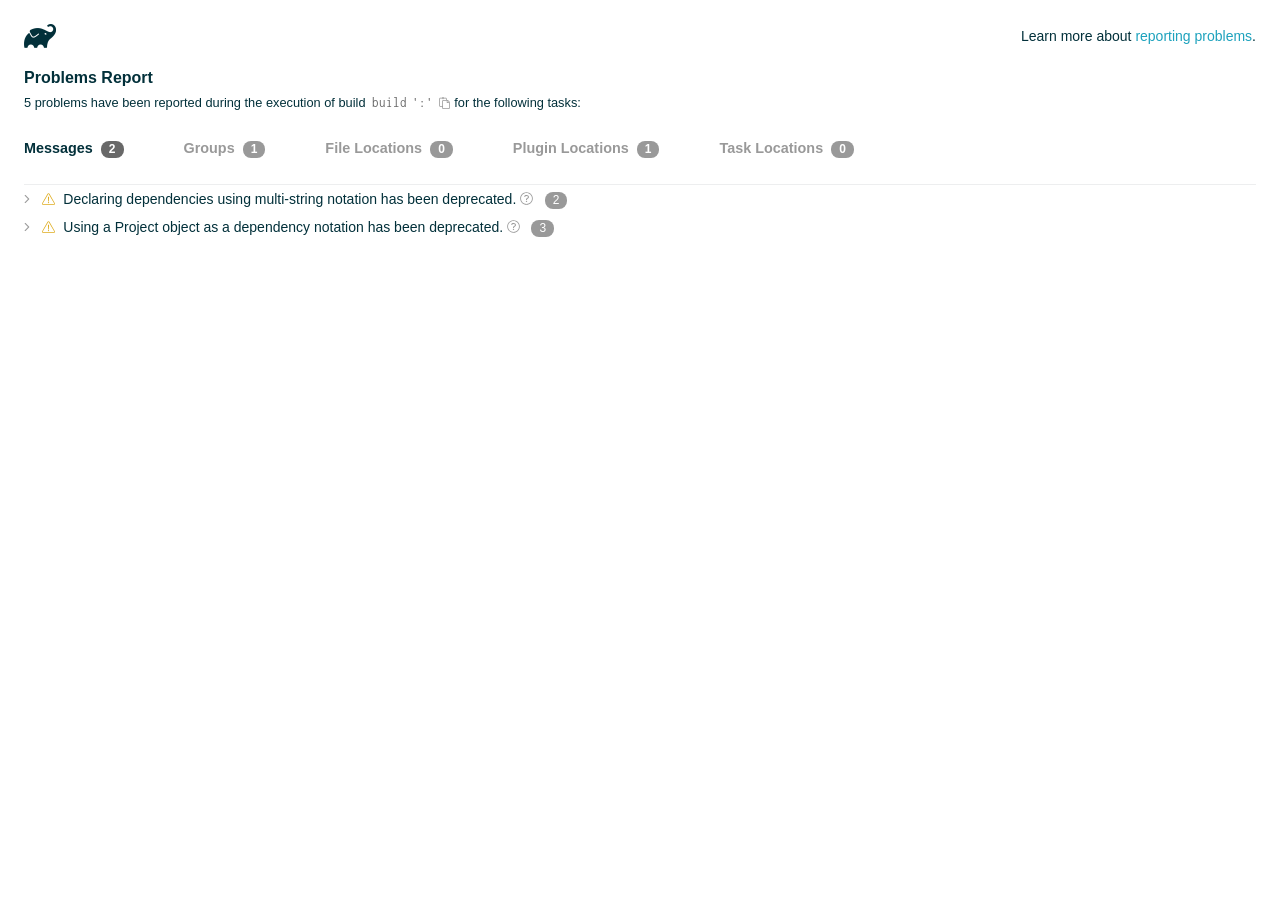
<file: packaging/android/build/reports/problems/problems-report.html>
<!DOCTYPE html>

<html lang="en">
<head>
    <!-- Required meta tags -->
    <meta charset="utf-8">
    <meta name="viewport" content="width=device-width, initial-scale=1, shrink-to-fit=no">

                    <style type="text/css">
                /*! normalize.css v7.0.0 | MIT License | github.com/necolas/normalize.css */
html {
    line-height: 1.15;
    -ms-text-size-adjust: 100%;
    -webkit-text-size-adjust: 100%
}

body {
    margin: 0
}

article, aside, footer, header, nav, section {
    display: block
}

h1 {
    font-size: 2em;
    margin: .67em 0
}

figcaption, figure, main {
    display: block
}

figure {
    margin: 1em 40px
}

hr {
    box-sizing: content-box;
    height: 0;
    overflow: visible
}

pre {
    font-family: monospace, monospace;
    font-size: 1em
}

a {
    background-color: transparent;
    -webkit-text-decoration-skip: objects
}

abbr[title] {
    border-bottom: none;
    text-decoration: underline;
    text-decoration: underline dotted
}

b, strong {
    font-weight: inherit
}

b, strong {
    font-weight: bolder
}

code, kbd, samp {
    font-family: monospace, monospace;
    font-size: 1em
}

dfn {
    font-style: italic
}

mark {
    background-color: #ff0;
    color: #000
}

small {
    font-size: 80%
}

sub, sup {
    font-size: 75%;
    line-height: 0;
    position: relative;
    vertical-align: baseline
}

sub {
    bottom: -.25em
}

sup {
    top: -.5em
}

audio, video {
    display: inline-block
}

audio:not([controls]) {
    display: none;
    height: 0
}

img {
    border-style: none
}

svg:not(:root) {
    overflow: hidden
}

button, input, optgroup, select, textarea {
    font-family: sans-serif;
    font-size: 100%;
    line-height: 1.15;
    margin: 0
}

button, input {
    overflow: visible
}

button, select {
    text-transform: none
}

[type=reset], [type=submit], button, html [type=button] {
    -webkit-appearance: button
}

[type=button]::-moz-focus-inner, [type=reset]::-moz-focus-inner, [type=submit]::-moz-focus-inner, button::-moz-focus-inner {
    border-style: none;
    padding: 0
}

[type=button]:-moz-focusring, [type=reset]:-moz-focusring, [type=submit]:-moz-focusring, button:-moz-focusring {
    outline: 1px dotted ButtonText
}

fieldset {
    padding: .35em .75em .625em
}

legend {
    box-sizing: border-box;
    color: inherit;
    display: table;
    max-width: 100%;
    padding: 0;
    white-space: normal
}

progress {
    display: inline-block;
    vertical-align: baseline
}

textarea {
    overflow: auto
}

[type=checkbox], [type=radio] {
    box-sizing: border-box;
    padding: 0
}

[type=number]::-webkit-inner-spin-button, [type=number]::-webkit-outer-spin-button {
    height: auto
}

[type=search] {
    -webkit-appearance: textfield;
    outline-offset: -2px
}

[type=search]::-webkit-search-cancel-button, [type=search]::-webkit-search-decoration {
    -webkit-appearance: none
}

::-webkit-file-upload-button {
    -webkit-appearance: button;
    font: inherit
}

details, menu {
    display: block
}

summary {
    display: list-item
}

canvas {
    display: inline-block
}

template {
    display: none
}

[hidden] {
    display: none
}

/* configuration cache styles */

.report-wrapper {
    margin: 0;
    padding: 0 24px;
}

.gradle-logo {
    width: 32px;
    height: 24px;
    background-image: url("[data-uri]");
    background-size: contain;
}

.header {
    display: flex;
    flex-wrap: wrap;
    top: 0;
    left: 0;
    width: 100%;
    padding-top: 24px;
    background-color: white;
}

.learn-more {
    margin-left: auto;
    align-self: center;
    font-size: 0.875rem;
    font-weight: normal;
}

.title {
    display: flex;
    align-items: center;
    padding: 18px 0 24px 0;
    flex: 1 0 100%;
}

.content {
    font-size: 0.875rem;
    white-space: nowrap;
}

.content ol:first-of-type {
    margin: 0;
}

.tree-btn {
    cursor: pointer;
    display: inline-block;
    width: 16px;
    height: 16px;
    background-size: contain;
    background-repeat: no-repeat;
    vertical-align: middle;
    margin-top: -0.2em;
}

.tree-btn.collapsed {
    background-image: url('data:image/svg+xml;utf8,<svg xmlns="http://www.w3.org/2000/svg" viewBox="0 0 192 512"><path d="M166.9 264.5l-117.8 116c-4.7 4.7-12.3 4.7-17 0l-7.1-7.1c-4.7-4.7-4.7-12.3 0-17L127.3 256 25.1 155.6c-4.7-4.7-4.7-12.3 0-17l7.1-7.1c4.7-4.7 12.3-4.7 17 0l117.8 116c4.6 4.7 4.6 12.3-.1 17z" fill="%23999999" stroke="%23999999"/></svg>');
}

.tree-btn.expanded {
    background-image: url('data:image/svg+xml;utf8,<svg xmlns="http://www.w3.org/2000/svg" viewBox="0 0 256 512"><path d="M119.5 326.9L3.5 209.1c-4.7-4.7-4.7-12.3 0-17l7.1-7.1c4.7-4.7 12.3-4.7 17 0L128 287.3l100.4-102.2c4.7-4.7 12.3-4.7 17 0l7.1 7.1c4.7 4.7 4.7 12.3 0 17L136.5 327c-4.7 4.6-12.3 4.6-17-.1z" fill="%23999999" stroke="%23999999"/></svg>');
}

ul .tree-btn {
    margin-right: 3px;
}

.leaf-icon {
    display: inline-block;
    width: 16px;
    height: 16px;
    background-image: url('data:image/svg+xml;utf8,<svg xmlns="http://www.w3.org/2000/svg" viewBox="0 0 256 512"><path d="M32 256 H224" stroke="%23999999" stroke-width="48" stroke-linecap="round"/></svg>');
    background-size: contain;
    background-repeat: no-repeat;
    vertical-align: middle;
    margin-top: -0.2em;
}

.invisible-text {
    user-select: all; /* Allow the text to be selectable */
    color: transparent; /* Hide the text */
    text-indent: -9999px; /* Move the text out of view */
    position: relative;
    white-space: pre; /* Preserve meaningful whitespace in the invisible text for copying */
}

.text-for-copy {
    display: inline-block;
}

.enum-icon {
    display: inline-block;
    width: 16px;
    height: 16px;
    background-image: url('data:image/svg+xml;utf8,<svg xmlns="http://www.w3.org/2000/svg" viewBox="0 0 1024 1024"><circle cx="512" cy="512" r="200" /></svg>');
    background-size: contain;
    background-repeat: no-repeat;
    vertical-align: middle;
    margin-inline-start: 0.5ex;
    margin-inline-end: 0.5ex;
    margin-top: -0.2em;
}

.error-icon {
    display: inline-block;
    width: 16px;
    height: 16px;
    background-image: url('data:image/svg+xml;utf8,<svg xmlns="http://www.w3.org/2000/svg" viewBox="0 0 320 512"><path d="M193.94 256L296.5 153.44l21.15-21.15c3.12-3.12 3.12-8.19 0-11.31l-22.63-22.63c-3.12-3.12-8.19-3.12-11.31 0L160 222.06 36.29 98.34c-3.12-3.12-8.19-3.12-11.31 0L2.34 120.97c-3.12 3.12-3.12 8.19 0 11.31L126.06 256 2.34 379.71c-3.12 3.12-3.12 8.19 0 11.31l22.63 22.63c3.12 3.12 8.19 3.12 11.31 0L160 289.94 262.56 392.5l21.15 21.15c3.12 3.12 8.19 3.12 11.31 0l22.63-22.63c3.12-3.12 3.12-8.19 0-11.31L193.94 256z" fill="%23FC461E" stroke="%23FC461E"/></svg>');
    background-size: contain;
    background-repeat: no-repeat;
    vertical-align: middle;
    margin-inline-start: 0.5ex;
    margin-inline-end: 0.5ex;
    margin-top: -0.2em;
}

.advice-icon {
    display: inline-block;
    width: 16px;
    height: 16px;
    background-image: url('data:image/svg+xml;utf8,<svg width="800px" height="800px" viewBox="-4.93 0 122.88 122.88" version="1.1" id="Layer_1" xmlns="http://www.w3.org/2000/svg" xmlns:xlink="http://www.w3.org/1999/xlink"  style="enable-background:new 0 0 113.01 122.88" xml:space="preserve"><g><path d="M44.13,102.06c-1.14,0.03-2.14-0.81-2.3-1.96c-0.17-1.2,0.64-2.31,1.82-2.54c-1.3-7.37-4.85-11.43-8.6-15.72 c-2.92-3.34-5.95-6.81-8.34-11.92c-2.35-5.03-3.64-10.23-3.6-15.63c0.05-5.4,1.42-10.96,4.4-16.71c0.02-0.04,0.04-0.07,0.06-0.11 l0,0c3.91-6.62,9.38-11.04,15.47-13.52c5.11-2.09,10.66-2.8,16.1-2.3c5.42,0.5,10.73,2.2,15.37,4.94 c5.9,3.49,10.75,8.67,13.42,15.21c1.44,3.54,2.42,7.49,2.54,11.82c0.12,4.31-0.62,8.96-2.61,13.88 c-2.66,6.59-6.18,10.68-9.47,14.51c-3.03,3.53-5.85,6.81-7.42,11.84c0.89,0.21,1.59,0.94,1.73,1.9c0.17,1.24-0.7,2.39-1.94,2.56 l-0.77,0.11c-0.14,1.09-0.23,2.26-0.27,3.51l0.25-0.04c1.24-0.17,2.39,0.7,2.56,1.94c0.17,1.24-0.7,2.39-1.94,2.56l-0.78,0.11 c0.01,0.15,0.02,0.3,0.03,0.45l0,0c0.07,0.88,0.08,1.73,0.03,2.54l0.13-0.02c1.25-0.15,2.38,0.74,2.54,1.98 c0.15,1.25-0.74,2.38-1.98,2.54l-1.68,0.21c-1.2,3.11-3.34,5.48-5.87,6.94c-1.74,1.01-3.67,1.59-5.61,1.71 c-1.97,0.12-3.96-0.25-5.78-1.13c-2.08-1.02-3.94-2.71-5.29-5.14c-0.65-0.33-1.13-0.97-1.23-1.75c-0.04-0.31-0.01-0.61,0.07-0.89 c-0.39-1.16-0.68-2.43-0.87-3.83l-0.07,0.01c-1.24,0.17-2.39-0.7-2.56-1.94c-0.17-1.24,0.7-2.39,1.94-2.56l0.54-0.08 C44.19,104.32,44.18,103.16,44.13,102.06L44.13,102.06z M2.18,58.86C1.01,58.89,0.04,57.98,0,56.81c-0.04-1.17,0.88-2.14,2.05-2.18 l8.7-0.3c1.17-0.04,2.14,0.88,2.18,2.05c0.04,1.17-0.88,2.14-2.05,2.18L2.18,58.86L2.18,58.86z M110.68,50.25 c1.16-0.12,2.2,0.73,2.32,1.89c0.12,1.16-0.73,2.2-1.89,2.32l-8.66,0.91c-1.16,0.12-2.2-0.73-2.32-1.89 c-0.12-1.16,0.73-2.2,1.89-2.32L110.68,50.25L110.68,50.25z M94.91,14.78c0.65-0.97,1.96-1.23,2.93-0.58 c0.97,0.65,1.23,1.96,0.58,2.93l-4.84,7.24c-0.65,0.97-1.96,1.23-2.93,0.58c-0.97-0.65-1.23-1.96-0.58-2.93L94.91,14.78 L94.91,14.78z M57.63,2.06c0.03-1.17,1-2.09,2.16-2.06c1.17,0.03,2.09,1,2.06,2.16l-0.22,8.7c-0.03,1.17-1,2.09-2.16,2.06 c-1.17-0.03-2.09-1-2.06-2.16L57.63,2.06L57.63,2.06z M13.88,15.53c-0.86-0.8-0.9-2.14-0.11-2.99c0.8-0.86,2.14-0.9,2.99-0.11 l6.37,5.94c0.86,0.8,0.9,2.14,0.11,2.99c-0.8,0.86-2.14,0.9-2.99,0.11L13.88,15.53L13.88,15.53z M47.88,96.95l18.49-2.63 c1.59-6.7,5.05-10.73,8.8-15.08c3.08-3.58,6.36-7.4,8.76-13.34c1.76-4.35,2.41-8.43,2.31-12.19c-0.1-3.75-0.96-7.21-2.24-10.34 c-2.3-5.63-6.51-10.11-11.65-13.15c-4.11-2.43-8.8-3.94-13.59-4.37c-4.77-0.44-9.64,0.19-14.13,2.02 c-5.26,2.15-9.99,5.97-13.39,11.72c-2.64,5.12-3.86,10.02-3.9,14.73c-0.04,4.74,1.11,9.33,3.2,13.8c2.13,4.56,4.97,7.8,7.69,10.92 C42.47,83.9,46.48,88.49,47.88,96.95L47.88,96.95z M65.62,99.02l-17.27,2.45c0.05,1.1,0.07,2.25,0.05,3.47l17.05-2.42 C65.47,101.29,65.52,100.12,65.62,99.02L65.62,99.02z M48.49,109.52c0.12,0.92,0.3,1.76,0.53,2.54l16.55-2.04 c0.11-0.86,0.13-1.77,0.05-2.74l0,0l0-0.02l-0.01-0.17L48.49,109.52L48.49,109.52z M51.37,116.36c0.64,0.67,1.35,1.19,2.1,1.55 c1.15,0.56,2.42,0.79,3.67,0.72c1.29-0.08,2.57-0.47,3.74-1.15c1.1-0.64,2.09-1.53,2.88-2.65L51.37,116.36L51.37,116.36z"/></g></svg>');
    background-size: contain;
    background-repeat: no-repeat;
    vertical-align: middle;
    margin-inline-start: 0.5ex;
    margin-inline-end: 0.5ex;
    margin-top: -0.2em;
}

.warning-icon {
    display: inline-block;
    width: 13px;
    height: 13px;
    background-image: url('data:image/svg+xml;utf8,<svg xmlns="http://www.w3.org/2000/svg" viewBox="0 0 576 512"><path d="M270.2 160h35.5c3.4 0 6.1 2.8 6 6.2l-7.5 196c-.1 3.2-2.8 5.8-6 5.8h-20.5c-3.2 0-5.9-2.5-6-5.8l-7.5-196c-.1-3.4 2.6-6.2 6-6.2zM288 388c-15.5 0-28 12.5-28 28s12.5 28 28 28 28-12.5 28-28-12.5-28-28-28zm281.5 52L329.6 24c-18.4-32-64.7-32-83.2 0L6.5 440c-18.4 31.9 4.6 72 41.6 72H528c36.8 0 60-40 41.5-72zM528 480H48c-12.3 0-20-13.3-13.9-24l240-416c6.1-10.6 21.6-10.7 27.7 0l240 416c6.2 10.6-1.5 24-13.8 24z" fill="%23DEAD22" stroke="%23DEAD22"/></svg>');
    background-size: contain;
    background-repeat: no-repeat;
    vertical-align: middle;
    margin-inline-start: 0.3ex;
    margin-inline-end: 1.1ex;
    margin-top: -0.1em;
}

.documentation-button {
    cursor: pointer;
    display: inline-block;
    width: 13px;
    height: 13px;
    background-image: url('data:image/svg+xml;utf8,<svg xmlns="http://www.w3.org/2000/svg" viewBox="0 0 512 512"><path d="M256 340c-15.464 0-28 12.536-28 28s12.536 28 28 28 28-12.536 28-28-12.536-28-28-28zm7.67-24h-16c-6.627 0-12-5.373-12-12v-.381c0-70.343 77.44-63.619 77.44-107.408 0-20.016-17.761-40.211-57.44-40.211-29.144 0-44.265 9.649-59.211 28.692-3.908 4.98-11.054 5.995-16.248 2.376l-13.134-9.15c-5.625-3.919-6.86-11.771-2.645-17.177C185.658 133.514 210.842 116 255.67 116c52.32 0 97.44 29.751 97.44 80.211 0 67.414-77.44 63.849-77.44 107.408V304c0 6.627-5.373 12-12 12zM256 40c118.621 0 216 96.075 216 216 0 119.291-96.61 216-216 216-119.244 0-216-96.562-216-216 0-119.203 96.602-216 216-216m0-32C119.043 8 8 119.083 8 256c0 136.997 111.043 248 248 248s248-111.003 248-248C504 119.083 392.957 8 256 8z" fill="%23999999" stroke="%23999999"/></svg>');
    background-size: contain;
    background-repeat: no-repeat;
    vertical-align: middle;
    margin-inline-start: 0.5ex;
    margin-inline-end: 0.5ex;
    margin-top: -0.2em;
}

.documentation-button::selection {
    color: transparent;
}

.documentation-button:hover {
    color: transparent;
}

.copy-button {
    cursor: pointer;
    display: inline-block;
    width: 12px;
    height: 12px;
    background-image: url('data:image/svg+xml;utf8,<svg xmlns="http://www.w3.org/2000/svg" viewBox="0 0 448 512"><path d="M433.941 193.941l-51.882-51.882A48 48 0 0 0 348.118 128H320V80c0-26.51-21.49-48-48-48h-66.752C198.643 13.377 180.858 0 160 0s-38.643 13.377-45.248 32H48C21.49 32 0 53.49 0 80v288c0 26.51 21.49 48 48 48h80v48c0 26.51 21.49 48 48 48h224c26.51 0 48-21.49 48-48V227.882a48 48 0 0 0-14.059-33.941zm-22.627 22.627a15.888 15.888 0 0 1 4.195 7.432H352v-63.509a15.88 15.88 0 0 1 7.431 4.195l51.883 51.882zM160 30c9.941 0 18 8.059 18 18s-8.059 18-18 18-18-8.059-18-18 8.059-18 18-18zM48 384c-8.822 0-16-7.178-16-16V80c0-8.822 7.178-16 16-16h66.752c6.605 18.623 24.389 32 45.248 32s38.643-13.377 45.248-32H272c8.822 0 16 7.178 16 16v48H176c-26.51 0-48 21.49-48 48v208H48zm352 96H176c-8.822 0-16-7.178-16-16V176c0-8.822 7.178-16 16-16h144v72c0 13.2 10.8 24 24 24h72v208c0 8.822-7.178 16-16 16z" fill="%23999999" stroke="%23999999"/></svg>');
    background-size: contain;
    background-repeat: no-repeat;
    vertical-align: middle;
    margin-inline-start: 0.5ex;
    margin-top: -0.2em;
}

.groups{
    display: flex;
    border-bottom: 1px solid #EDEEEF;
    flex: 1 0 100%;
}

.uncategorized {
    display: flex;
    border-top: 4px solid #EDEEEF;
    flex: 1 0 100%;
}

.group-selector {
    padding: 0 52px 24px 0;
    font-size: 0.9rem;
    font-weight: bold;
    color: #999999;
    cursor: pointer;
}

.group-selector__count {
    margin: 0 8px;
    border-radius: 8px;
    background-color: #999;
    color: #fff;
    padding: 1px 8px 2px;
    font-size: 0.75rem;
}

.group-selector--active {
    color: #02303A;
    cursor: auto;
}

.group-selector--active .group-selector__count {
    background-color: #686868;
}

.group-selector--disabled {
    cursor: not-allowed;
}

.accordion-header {
    cursor: pointer;
}

.container {
    padding-left: 0.5em;
    padding-right: 0.5em;
}

.stacktrace {
    border-radius: 4px;
    overflow-x: auto;
    padding: 0.5rem;
    margin-bottom: 0;
    min-width: 1000px;
}

/* Lato (bold, regular) */
@font-face {
    font-display: swap;
    font-family: Lato;
    font-weight: 500;
    font-style: normal;
    src: url("https://assets.gradle.com/lato/fonts/lato-semibold/lato-semibold.woff2") format("woff2"),
    url("https://assets.gradle.com/lato/fonts/lato-semibold/lato-semibold.woff") format("woff");
}

@font-face {
    font-display: swap;
    font-family: Lato;
    font-weight: bold;
    font-style: normal;
    src: url("https://assets.gradle.com/lato/fonts/lato-bold/lato-bold.woff2") format("woff2"),
    url("https://assets.gradle.com/lato/fonts/lato-bold/lato-bold.woff") format("woff");
}

* {
    -webkit-box-sizing: border-box;
    -moz-box-sizing: border-box;
    box-sizing: border-box;
}

html,
body {
    margin: 0;
    padding: 0;
}

html {
    font-family: "Lato", "Helvetica Neue", Arial, sans-serif;
    font-size: 16px;
    font-weight: 400;
    line-height: 1.5;
}

body {
    color: #02303A;
    background-color: #ffffff;
    -webkit-text-size-adjust: 100%;
    -ms-text-size-adjust: 100%;
    -webkit-font-smoothing: antialiased;
}


/* typography */
h1, h2, h3, h4, h5, h6 {
    color: #02303A;
    text-rendering: optimizeLegibility;
    margin: 0;
}

h1 {
    font-size: 1rem;
}

h2 {
    font-size: 0.9rem;
}

h3 {
    font-size: 1.125rem;
}

h4, h5, h6 {
    font-size: 0.875rem;
}

h1 code {
    font-weight: bold;
}

ul, ol, dl {
    list-style-position: outside;
    line-height: 1.6;
    padding: 0;
    margin: 0 0 0 20px;
    list-style-type: none;
}

li {
    line-height: 2;
}

a {
    color: #1DA2BD;
    text-decoration: none;
    transition: all 0.3s ease, visibility 0s;
}

a:hover {
    color: #35c1e4;
}

/* code */
code, pre {
    font-family: Inconsolata, Monaco, "Courier New", monospace;
    font-style: normal;
    font-variant-ligatures: normal;
    font-variant-caps: normal;
    font-variant-numeric: normal;
    font-variant-east-asian: normal;
    font-weight: normal;
    font-stretch: normal;
    color: #686868;
}

*:not(pre) > code {
    letter-spacing: 0;
    padding: 0.1em 0.5ex;
    text-rendering: optimizeSpeed;
    word-spacing: -0.15em;
    word-wrap: break-word;
}

pre {
    font-size: 0.75rem;
    line-height: 1.8;
    margin-top: 0;
    margin-bottom: 1.5em;
    padding: 1rem;
}

pre code {
    background-color: transparent;
    color: inherit;
    line-height: 1.8;
    font-size: 100%;
    padding: 0;
}

a code {
    color: #1BA8CB;
}

pre.code, pre.programlisting, pre.screen, pre.tt {
    background-color: #f7f7f8;
    border-radius: 4px;
    font-size: 1em;
    line-height: 1.45;
    margin-bottom: 1.25em;
    overflow-x: auto;
    padding: 1rem;
}

li em, p em {
    padding: 0 1px;
}

code em, tt em {
    text-decoration: none;
}

code + .copy-button {
    margin-inline-start: 0.2ex;
}

.java-exception {
    font-size: 0.75rem;
    padding-left: 24px;
}

.java-exception ul {
    margin: 0;
    line-height: inherit;
}

.java-exception code {
    white-space: pre;
}

.java-exception-part-toggle {
    user-select: none;
    cursor: pointer;
    border-radius: 2px;
    padding: 0.1em 0.2em;
    background: azure;
    color: #686868;
}

.problem-detail {
    color: #02303A;
    font-size: 14px;
    margin: 0;
    padding: 0;
}

                </style>
    <!-- Inconsolata is used as a default monospace font in the report. -->
    <link rel="stylesheet" href="https://fonts.googleapis.com/css?family=Inconsolata:400,700" />

    <title>Gradle Configuration Cache</title>
</head>
<body>

<div id="playground"></div>

<div class="report" id="report">
    Loading...
</div>

<script type="text/javascript">
function configurationCacheProblems() { return (
// begin-report-data
{"diagnostics":[{"problemId":[{"name":"deprecation","displayName":"Deprecation"},{"name":"declaring-dependencies-using-multi-string-notation","displayName":"Declaring dependencies using multi-string notation has been deprecated."}],"severity":"WARNING","contextualLabel":"Declaring dependencies using multi-string notation has been deprecated.","problemDetails":"This will fail with an error in Gradle 10.","documentationLink":"https://docs.gradle.org/9.7.1/userguide/upgrading_version_9.html#dependency_multi_string_notation","locations":[{"pluginId":"com.android.internal.application"}],"solutions":["Please use single-string notation (\"com.android.tools.lint:lint-gradle:31.7.3\") or DependencyFactory instead."]},{"problemId":[{"name":"deprecation","displayName":"Deprecation"},{"name":"declaring-dependencies-using-multi-string-notation","displayName":"Declaring dependencies using multi-string notation has been deprecated."}],"severity":"WARNING","contextualLabel":"Declaring dependencies using multi-string notation has been deprecated.","problemDetails":"This will fail with an error in Gradle 10.","documentationLink":"https://docs.gradle.org/9.7.1/userguide/upgrading_version_9.html#dependency_multi_string_notation","locations":[{"pluginId":"com.android.internal.application"}],"solutions":["Please use single-string notation (\"com.android.tools.build:aapt2:8.7.3-12006047:windows\") or DependencyFactory instead."]},{"problemId":[{"name":"deprecation","displayName":"Deprecation"},{"name":"using-a-project-object-as-a-dependency-notation","displayName":"Using a Project object as a dependency notation has been deprecated."}],"severity":"WARNING","contextualLabel":"Using a Project object as a dependency notation has been deprecated.","problemDetails":"This will fail with an error in Gradle 10.","documentationLink":"https://docs.gradle.org/9.7.1/userguide/upgrading_version_9.html#dependency_project_notation","locations":[{"pluginId":"com.android.internal.application"}],"solutions":["Please use the project(String) method on DependencyHandler or the createProjectDependency(String) method on DependencyFactory instead."]},{"problemId":[{"name":"deprecation","displayName":"Deprecation"},{"name":"using-a-project-object-as-a-dependency-notation","displayName":"Using a Project object as a dependency notation has been deprecated."}],"severity":"WARNING","contextualLabel":"Using a Project object as a dependency notation has been deprecated.","problemDetails":"This will fail with an error in Gradle 10.","documentationLink":"https://docs.gradle.org/9.7.1/userguide/upgrading_version_9.html#dependency_project_notation","locations":[{"pluginId":"com.android.internal.application"}],"solutions":["Please use the project(String) method on DependencyHandler or the createProjectDependency(String) method on DependencyFactory instead."]},{"problemId":[{"name":"deprecation","displayName":"Deprecation"},{"name":"using-a-project-object-as-a-dependency-notation","displayName":"Using a Project object as a dependency notation has been deprecated."}],"severity":"WARNING","contextualLabel":"Using a Project object as a dependency notation has been deprecated.","problemDetails":"This will fail with an error in Gradle 10.","documentationLink":"https://docs.gradle.org/9.7.1/userguide/upgrading_version_9.html#dependency_project_notation","locations":[{"pluginId":"com.android.internal.application"}],"solutions":["Please use the project(String) method on DependencyHandler or the createProjectDependency(String) method on DependencyFactory instead."]}],"problemsReport":{"totalProblemCount":5,"buildName":"build ':'","requestedTasks":"","documentationLink":"https://docs.gradle.org/9.7.1/userguide/reporting_problems.html","summaries":[]}}
// end-report-data
);}
</script>
                <script type="text/javascript">
                !function(n,t){"object"==typeof exports&&"object"==typeof module?module.exports=t():"function"==typeof define&&define.amd?define([],t):"object"==typeof exports?exports["configuration-cache-report"]=t():n["configuration-cache-report"]=t()}(globalThis,()=>{return void 0===Math.imul&&(Math.imul=function(n,t){return(4294901760&n)*(65535&t)+(65535&n)*(0|t)|0}),void 0===ArrayBuffer.isView&&(ArrayBuffer.isView=function(n){return null!=n&&null!=n.__proto__&&n.__proto__.__proto__===Int8Array.prototype.__proto__}),void 0===Array.prototype.fill&&Object.defineProperty(Array.prototype,"fill",{value:function(n){if(null==this)throw new TypeError("this is null or not defined");for(var t=Object(this),r=t.length>>>0,i=0|arguments[1],e=i<0?Math.max(r+i,0):Math.min(i,r),u=arguments[2],o=void 0===u?r:0|u,s=o<0?Math.max(r+o,0):Math.min(o,r);e<s;)t[e]=n,e++;return t}}),[Int8Array,Int16Array,Uint16Array,Int32Array,Float32Array,Float64Array].forEach(function(n){void 0===n.prototype.fill&&Object.defineProperty(n.prototype,"fill",{value:Array.prototype.fill})}),void 0===Math.clz32&&(Math.clz32=(n=Math.log,t=Math.LN2,function(r){var i=r>>>0;return 0===i?32:31-(n(i)/t|0)|0})),globalThis["org.gradle.buildtool.internal:configuration-cache-report"]=function(n){"use strict";var t,r,i,e,u,o,s,f,c,a,h,l,_,v,g,d,b,w,p,m,k,y,q,B,C,x,z,P,S,I,j,T,L,E,M,N,A,F,D,O,H,R,$,G,U,K,Q,V,W,Y,Z,J,X,nn,tn,rn,en,un,on,sn,fn,cn,an,hn,ln,_n,vn,gn,dn,bn,wn,pn,mn,kn,yn,qn,Bn,Cn,xn,zn,Pn,Sn,In,jn,Tn,Ln,En,Mn=Math.imul,Nn=ArrayBuffer.isView,An=Math.clz32;function Fn(){}function Dn(){}function On(){}function Hn(n,t,r,i,e,u,o){return t=t===w?", ":t,r=r===w?"":r,i=i===w?"":i,e=e===w?-1:e,u=u===w?"...":u,o=o===w?null:o,function(n,t,r,i,e,u,o,s){r=r===w?", ":r,i=i===w?"":i,e=e===w?"":e,u=u===w?-1:u,o=o===w?"...":o,s=s===w?null:s,t.e(i);var f=0,c=0,a=n.length;n:for(;c<a;){var h=n[c];if(c=c+1|0,(f=f+1|0)>1&&t.e(r),!(u<0||f<=u))break n;Ju(t,h,s)}return u>=0&&f>u&&t.e(o),t.e(e),t}(n,Je(),t,r,i,e,u,o).toString()}function Rn(n,t){if(!(t>=0))throw ye(br("Requested element count "+t+" is less than zero."));return function(n,t){if(!(t>=0))throw ye(br("Requested element count "+t+" is less than zero."));if(0===t)return Cu();if(t>=n.length)return function(n){var t;switch(n.length){case 0:t=Cu();break;case 1:t=Zr(n[0]);break;default:t=Hr(n.slice())}return t}(n);if(1===t)return Zr(n[0]);var r=function(n,t,r){return S.p1(0,r,n.length),n.slice(0,r)}(n,0,t);return Hr(r)}(n,st(n.length-t|0,0))}function $n(n){return n.length-1|0}function Gn(n,t,r,i,e,u,o){return t=t===w?", ":t,r=r===w?"":r,i=i===w?"":i,e=e===w?-1:e,u=u===w?"...":u,o=o===w?null:o,Un(n,Je(),t,r,i,e,u,o).toString()}function Un(n,t,r,i,e,u,o,s){r=r===w?", ":r,i=i===w?"":i,e=e===w?"":e,u=u===w?-1:u,o=o===w?"...":o,s=s===w?null:s,t.e(i);var f=0,c=n.g();n:for(;c.h();){var a=c.i();if((f=f+1|0)>1&&t.e(r),!(u<0||f<=u))break n;Ju(t,a,s)}return u>=0&&f>u&&t.e(o),t.e(e),t}function Kn(n){return new ot(n)}function Qn(n){if(n.j())throw Le("List is empty.");return n.k(0)}function Vn(n,t){var r;if(!(t>=0))throw ye(br("Requested element count "+t+" is less than zero."));if(0===t)return Wn(n);if(Ar(n,wt)){var i=n.l()-t|0;if(i<=0)return Cu();if(1===i)return Zr(function(n){if(Ar(n,bt))return ut(n);var t=n.g();if(!t.h())throw Le("Collection is empty.");for(var r=t.i();t.h();)r=t.i();return r}(n));if(r=gi(i),Ar(n,bt)){if(Ar(n,he)){var e=t,u=n.l();if(e<u)do{var o=e;e=e+1|0,r.f(n.k(o))}while(e<u)}else for(var s=n.m(t);s.h();){var f=s.i();r.f(f)}return r}}else r=vi();for(var c=0,a=n.g();a.h();){var h=a.i();c>=t?r.f(h):c=c+1|0}return xu(r)}function Wn(n){if(Ar(n,wt)){var t;switch(n.l()){case 0:t=Cu();break;case 1:t=Zr(Ar(n,bt)?n.k(0):n.g().i());break;default:t=tt(n)}return t}return xu(rt(n))}function Yn(n){return n.j()?null:n.k(0)}function Zn(n,t){var r=gi(n.l()+1|0);return r.q(n),r.f(t),r}function Jn(n,t){if(Ar(t,wt)){var r=gi(n.l()+t.l()|0);return r.q(n),r.q(t),r}var i=di(n);return ju(i,t),i}function Xn(n){if(Ar(n,wt)){var t;switch(n.l()){case 0:t=Ou();break;case 1:t=Xr(Ar(n,bt)?n.k(0):n.g().i());break;default:t=et(n,(r=n.l(),i=gr(yr(ae)),function(n,t,r){Ni(n,1,r),ae.call(r)}(r,0,i),i))}return t}var r,i;return function(n){switch(n.l()){case 0:return Ou();case 1:return Xr(n.g().i());default:return n}}(et(n,ce()))}function nt(n,t){if(!(t>=0))throw ye(br("Requested element count "+t+" is less than zero."));if(0===t)return Cu();var r=n.l();if(t>=r)return Wn(n);if(1===t)return Zr(ut(n));var i=gi(t);if(Ar(n,he)){var e=r-t|0;if(e<r)do{var u=e;e=e+1|0,i.f(n.k(u))}while(e<r)}else for(var o=n.m(r-t|0);o.h();){var s=o.i();i.f(s)}return i}function tt(n){return di(n)}function rt(n){return Ar(n,wt)?tt(n):et(n,vi())}function it(n,t){if(Ar(n,wt)){if(n.l()<=1)return Wn(n);var r=ni(n),i=Fr(r)?r:zr();return function(n,t){n.length>1&&pi(n,t)}(i,t),Hr(i)}var e=rt(n);return ti(e,t),e}function et(n,t){for(var r=n.g();r.h();){var i=r.i();t.f(i)}return t}function ut(n){if(n.j())throw Le("List is empty.");return n.k(zu(n))}function ot(n){this.r_1=n}function st(n,t){return n<t?t:n}function ft(n,t){return n>t?t:n}function ct(n,t){return new Nu(n,t)}function at(n){var t=n.g();if(!t.h())return Cu();var r=t.i();if(!t.h())return Zr(r);var i=vi();for(i.f(r);t.h();)i.f(t.i());return i}function ht(n,t){this.u_1=n,this.v_1=t}function lt(n){return n}function _t(n,t){return n-t|0}function vt(n){return n}function gt(n){return String.fromCharCode(n)}function dt(){}function bt(){}function wt(){}function pt(){}function mt(){}function kt(){}function yt(){}function qt(n,t){this.d1_1=n,this.e1_1=t}function Bt(n){return(null==n?null:br(n))??"null"}function Ct(){t=this,this.g1_1=new xt(0,-2147483648),this.h1_1=new xt(-1,2147483647),this.i1_1=8,this.j1_1=64}function xt(n,r){null==t&&new Ct,On.call(this),this.k1_1=n,this.l1_1=r}function zt(){}function Pt(){return Tt(),r}function St(){return Tt(),i}function It(){return Tt(),e}function jt(){return Tt(),u}function Tt(){s||(s=!0,r=new ArrayBuffer(8),i=new Float64Array(Pt()),new Float32Array(Pt()),e=new Int32Array(Pt()),St()[0]=-1,u=0!==It()[0]?1:0,o=1-jt()|0)}function Lt(){return ir(),f}function Et(){return ir(),c}function Mt(){return ir(),a}function Nt(){return ir(),l}function At(){return ir(),_}function Ft(n,t){if(ir(),Rt(n,t))return 0;var r=Gt(n),i=Gt(t);return r&&!i?-1:!r&&i?1:Gt(Ut(n,t))?-1:1}function Dt(n){return ir(),n.k1_1}function Ot(n){return ir(),4294967296*n.l1_1+function(n){return ir(),n.k1_1>=0?n.k1_1:4294967296+n.k1_1}(n)}function Ht(n,t){if(ir(),Kt(n))return"0";if(Gt(n)){if(Rt(n,Nt())){var r=$t(t),i=Xt(n,r),e=Dt(Ut(Qt(i,r),n));return Ht(i,t)+e.toString(t)}return"-"+Ht(Vt(n),t)}for(var u=2===t?31:t<=10?9:t<=21?7:t<=35?6:5,o=Wt(Math.pow(t,u)),s=n,f="";;){var c=Xt(s,o),a=Dt(Ut(s,Qt(c,o))).toString(t);if(Kt(s=c))return a+f;for(;a.length<u;)a="0"+a;f=a+f}}function Rt(n,t){return ir(),n.l1_1===t.l1_1&&n.k1_1===t.k1_1}function $t(n){return ir(),new xt(n,n<0?-1:0)}function Gt(n){return ir(),n.l1_1<0}function Ut(n,t){return ir(),Yt(n,Vt(t))}function Kt(n){return ir(),0===n.l1_1&&0===n.k1_1}function Qt(n,t){if(ir(),Kt(n))return Lt();if(Kt(t))return Lt();if(Rt(n,Nt()))return Zt(t)?Nt():Lt();if(Rt(t,Nt()))return Zt(n)?Nt():Lt();if(Gt(n))return Gt(t)?Qt(Vt(n),Vt(t)):Vt(Qt(Vt(n),t));if(Gt(t))return Vt(Qt(n,Vt(t)));if(Jt(n,At())&&Jt(t,At()))return Wt(Ot(n)*Ot(t));var r=n.l1_1>>>16|0,i=65535&n.l1_1,e=n.k1_1>>>16|0,u=65535&n.k1_1,o=t.l1_1>>>16|0,s=65535&t.l1_1,f=t.k1_1>>>16|0,c=65535&t.k1_1,a=0,h=0,l=0,_=0;return l=l+((_=_+Mn(u,c)|0)>>>16|0)|0,_&=65535,h=(h=h+((l=l+Mn(e,c)|0)>>>16|0)|0)+((l=(l&=65535)+Mn(u,f)|0)>>>16|0)|0,l&=65535,a=(a=(a=a+((h=h+Mn(i,c)|0)>>>16|0)|0)+((h=(h&=65535)+Mn(e,f)|0)>>>16|0)|0)+((h=(h&=65535)+Mn(u,s)|0)>>>16|0)|0,h&=65535,a=a+(((Mn(r,c)+Mn(i,f)|0)+Mn(e,s)|0)+Mn(u,o)|0)|0,new xt(l<<16|_,(a&=65535)<<16|h)}function Vt(n){return ir(),Yt(function(n){return ir(),new xt(~n.k1_1,~n.l1_1)}(n),new xt(1,0))}function Wt(n){if(ir(),(t=n)!=t)return Lt();if(n<=-0x8000000000000000)return Nt();if(n+1>=0x8000000000000000)return ir(),h;if(n<0)return Vt(Wt(-n));var t,r=4294967296;return new xt(n%r|0,n/r|0)}function Yt(n,t){ir();var r=n.l1_1>>>16|0,i=65535&n.l1_1,e=n.k1_1>>>16|0,u=65535&n.k1_1,o=t.l1_1>>>16|0,s=65535&t.l1_1,f=t.k1_1>>>16|0,c=0,a=0,h=0,l=0;return c=(c=c+((a=(a=a+((h=(h=h+((l=l+(u+(65535&t.k1_1)|0)|0)>>>16|0)|0)+(e+f|0)|0)>>>16|0)|0)+(i+s|0)|0)>>>16|0)|0)+(r+o|0)|0,new xt((h&=65535)<<16|(l&=65535),(c&=65535)<<16|(a&=65535))}function Zt(n){return ir(),!(1&~n.k1_1)}function Jt(n,t){return ir(),Ft(n,t)<0}function Xt(n,t){if(ir(),Kt(t))throw Ie("division by zero");if(Kt(n))return Lt();if(Rt(n,Nt())){if(Rt(t,Et())||Rt(t,Mt()))return Nt();if(Rt(t,Nt()))return Et();var r=function(n){ir();return new xt(n.k1_1>>>1|n.l1_1<<31,n.l1_1>>1)}(n),i=function(n){ir();return new xt(n.k1_1<<1,n.l1_1<<1|n.k1_1>>>31)}(Xt(r,t));return Rt(i,Lt())?Gt(t)?Et():Mt():Yt(i,Xt(Ut(n,Qt(t,i)),t))}if(Rt(t,Nt()))return Lt();if(Gt(n))return Gt(t)?Xt(Vt(n),Vt(t)):Vt(Xt(Vt(n),t));if(Gt(t))return Vt(Xt(n,Vt(t)));for(var e=Lt(),u=n;tr(u,t);){for(var o=Ot(u)/Ot(t),s=Math.max(1,Math.floor(o)),f=Math.ceil(Math.log(s)/Math.LN2),c=f<=48?1:Math.pow(2,f-48),a=Wt(s),h=Qt(a,t);Gt(h)||nr(h,u);)h=Qt(a=Wt(s-=c),t);Kt(a)&&(a=Et()),e=Yt(e,a),u=Ut(u,h)}return e}function nr(n,t){return ir(),Ft(n,t)>0}function tr(n,t){return ir(),Ft(n,t)>=0}function rr(n){return ir(),null!=n&&function(n){return ir(),Nr(n)&&"LongArray"===n.$type$}(n)}function ir(){v||(v=!0,f=$t(0),c=$t(1),a=$t(-1),h=new xt(-1,2147483647),l=new xt(0,-2147483648),_=$t(16777216),new Ve(Array,"LongArray",rr))}function er(n,t){return ur(n)?or(n,t):n.b(t)}function ur(n){return"string"==typeof n}function or(n,t){return n.charCodeAt(t)}function sr(n){return ur(n)?n.length:n.a()}function fr(n,t,r){return ur(n)?uu(n,t,r):n.c(t,r)}function cr(n){return br(n)}function ar(n,t){var r;switch(typeof n){case"number":r="number"==typeof t?hr(n,t):t instanceof xt?hr(n,Ot(t)):lr(n,t);break;case"string":case"boolean":case"bigint":r=lr(n,t);break;default:r=function(n,t){return n.d(t)}(n,t)}return r}function hr(n,t){var r;if(n<t)r=-1;else if(n>t)r=1;else if(n===t){var i;if(0!==n)i=0;else{var e=1/n;i=e===1/t?0:e<0?-1:1}r=i}else r=n!=n?t!=t?0:1:-1;return r}function lr(n,t){return n<t?-1:n>t?1:0}function _r(n){if(!("kotlinHashCodeValue$"in n)){var t=vr(),r=new Object;r.value=t,r.enumerable=!1,Object.defineProperty(n,"kotlinHashCodeValue$",r)}return n.kotlinHashCodeValue$}function vr(){return 4294967296*Math.random()|0}function gr(n){return n=n===w?null:n,Object.create(n)}function dr(n,t,r,i,e){return Object.defineProperty(n,t,{configurable:!0,get:r,set:i,enumerable:e})}function br(n){return null==n?"null":function(n){return Nr(n)||Nn(n)}(n)?"[...]":"function"!=typeof n.toString?function(n){return Object.prototype.toString.call(n)}(n):n.toString()}function wr(n,t){return null==n?null==t:null!=t&&("object"==typeof n&&"function"==typeof n.equals?n.equals(t):n!=n?t!=t:"number"==typeof n&&"number"==typeof t?n===t&&(0!==n||1/n==1/t):n===t)}function pr(n){if(null==n)return 0;var t,r=typeof n;switch(r){case"object":t="function"==typeof n.hashCode?n.hashCode():_r(n);break;case"function":t=_r(n);break;case"number":t=function(n){return Tt(),(0|n)===n?Er(n):(St()[0]=n,Mn(It()[Tt(),o],31)+It()[jt()]|0)}(n);break;case"boolean":t=n?1231:1237;break;case"string":t=mr(String(n));break;case"bigint":t=function(n){for(var t,r=BigInt(32),i=BigInt(4294967295),e=(t=n)<0?-t:t,u=0,o=n<0?-1:1;0!=e;){var s=Number(e&i);u=Mn(31,u)+s|0,e>>=r}return Mn(u,o)}(n);break;case"symbol":t=function(n){var t,r=(t=n,Symbol.keyFor(t)!=w?(g===w&&(g=new Map),g):(d===w&&(d=new WeakMap),d)),i=r.get(n);if(i!==w)return i;var e=vr();return r.set(n,e),e}(n);break;default:t=function(){throw new Error("Unexpected typeof `"+r+"`")}()}return t}function mr(n){var t=0,r=0,i=n.length-1|0;if(r<=i)do{var e=r;r=r+1|0;var u=n.charCodeAt(e);t=Mn(t,31)+u|0}while(e!==i);return t}function kr(n,t){null!=Error.captureStackTrace?Error.captureStackTrace(n,t):n.stack=(new Error).stack}function yr(n){return n.prototype}function qr(n){return n===w}function Br(n,t,r){Cr(n,"message",function(n,t){return qr(n)?qr(t)?n:(null==t?null:t.toString())??w:n??w}(t,r)),Cr(n,"cause",r),Cr(n,"name",Object.getPrototypeOf(n).constructor.name)}function Cr(n,t,r){Object.defineProperty(n,t,{configurable:!0,writable:!0,value:r})}function xr(){throw Re()}function zr(){throw Ke()}function Pr(n){var t;return null==n?function(){throw Ge()}():t=n,t}function Sr(n,t,r,i,e,u,o,s){Ir("class",n,t,r,i,e,u,o,s)}function Ir(n,t,r,i,e,u,o,s,f){null!=e&&(t.prototype=Object.create(e.prototype),t.prototype.constructor=t);var c=function(n,t,r,i,e,u){return{kind:n,simpleName:t,associatedObjectKey:i,associatedObjects:e,suspendArity:u,$kClass$:w,defaultConstructor:r}}(n,r,i,s,f,o);t.$metadata$=c;var a=t.prototype;if(null!=u)for(var h=0,l=u.length;h<l;){var _=u[h];h=h+1|0,Object.assign(a,_.prototype),a[_.Symbol]=!0}"interface"===n&&(t.Symbol="#__interface_"+(b===w&&(b=0),b=b+1|0))}function jr(n,t,r,i,e,u,o,s){Ir("object",n,t,r,i,e,u,o,s)}function Tr(n,t,r,i,e,u,o,s){Ir("interface",n,t,r,i,e,u,o,s)}function Lr(n,t,r,i){jr(n,"Companion",w,t,r,i,w,w)}function Er(n){var t;return t=n instanceof xt?Dt(n):function(n){return n>2147483647?2147483647:n<-2147483648?-2147483648:0|n}(n),t}function Mr(n,t){return new Vu(n,t)}function Nr(n){return Array.isArray(n)}function Ar(n,t){return!0===n[t.Symbol]}function Fr(n){return!!Nr(n)&&!n.$type$}function Dr(n){var t=typeof n;return"string"===t||"boolean"===t||function(n){return"number"==typeof n||n instanceof xt}(n)||Ar(n,Dn)}function Or(n){return"string"==typeof n||Ar(n,Fn)}function Hr(n){return new wi(n)}function Rr(n,t,r){for(var i=new Int32Array(r),e=0,u=0,o=0,s=0,f=n.length;s<f;){var c=or(n,s);s=s+1|0;var a=t[vt(c)];if(u|=(31&a)<<o,a<32){var h=e;e=h+1|0,i[h]=u,u=0,o=0}else o=o+5|0}return i}function $r(n,t){for(var r=0,i=n.length-1|0,e=-1,u=0;r<=i;)if(t>(u=n[e=(r+i|0)/2|0]))r=e+1|0;else{if(t===u)return e;i=e-1|0}return e-(t<u?1:0)|0}function Gr(){p=this;var n="ABCDEFGHIJKLMNOPQRSTUVWXYZabcdefghijklmnopqrstuvwxyz0123456789+/",t=new Int32Array(128),r=0,i=sr(n)-1|0;if(r<=i)do{var e=r;r=r+1|0,t[vt(or(n,e))]=e}while(r<=i);var u=Rr("[base64]/DxENVNU+B9zCwBwBPPCkDPNnBPqDYY1R8B7FkFgTgwGgwUwmBgKwBuBScmEP/BPPPPPPrBP8B7F1B/ErBqC6B7BiBmBfQsBUwCw/KwqIwLwETPcPjQgJxFgBlBsD",t,222),o=new Int32Array(u.length),s=0,f=u.length-1|0;if(s<=f)do{var c=s;s=s+1|0,o[c]=0===c?u[c]:o[c-1|0]+u[c]|0}while(s<=f);this.q1_1=o,this.r1_1=Rr("[base64]/BPPPPPPBPf4FrBjEhBpC3B5BKaWPrBOwCk/KsCuLqDHPbPxPsFtEaaqDL",t,222),this.s1_1=Rr("[base64]//v+85BkwvoIsgoyI4yguI0whiwEowri4CoghsJowgqYowgm4DkwgsY/nwnzPowhmYkg6wI8yggZswikwHgxgmIoxgqYkwgk4DkxgmIkgoioBsgssoBgzgyI8g9gL8g9kI0wgwJoxgkoC0wgioFkw/[base64]//3q16B///q1qBH/qlqq9Bholqq9B1i00a1q10qD1op1HkwmigEigiy6Cptogq1Bixo1kDq7/j00B2qgoBWGFm1lz50B6s5q1+BGWhggzhwBFFhgk4//Bo2jigE8wguI8wguI8wgugUog1qoB4qjmIwwi2KgkYHHH4lBgiFWkgIWoghssMmz5smrBZ3q1y50B5sm7gzBtz1smzB5smz50BqzqtmzB5sgzqzBF2/9//5BowgoIwmnkzPkwgk4C8ys65BkgoqI0wgy6FghquZo2giY0ghiIsgh24B4ghsQ8QF/v1q1OFs0O8iCHHF1qggz/B8wg6Iznv+//B08QgohsjK0QGFk7hsQ4gB",t,222)}function Ur(){return null==p&&new Gr,p}function Kr(){m=this,this.t1_1=new Int32Array([170,186,688,704,736,837,890,7468,7544,7579,8305,8319,8336,8560,9424,11388,42652,42864,43e3,43868]),this.u1_1=new Int32Array([1,1,9,2,5,1,1,63,1,37,1,1,13,16,26,2,2,1,2,4])}function Qr(){return null==m&&new Kr,m}function Vr(){}function Wr(){}function Yr(n){return function(n){if(n.j())return[];for(var t=n.l(),r=Array(t),i=n.g(),e=0;i.h();){var u=e;e=u+1|0,r[u]=i.i()}return r}(n)}function Zr(n){return new wi([n])}function Jr(n){return n<0&&function(){throw Ae("Index overflow has happened.")}(),n}function Xr(n){return function(n,t){for(var r=0,i=n.length;r<i;){var e=n[r];r=r+1|0,t.f(e)}return t}(i=[n],(t=i.length,r=gr(yr(Ai)),Ni(t,1,r),r));var t,r,i}function ni(n){return void 0!==n.toArray?n.toArray():Yr(n)}function ti(n,t){ri(n,t)}function ri(n,t){if(n.l()<=1)return k;var r=ni(n);pi(r,t);var i=0,e=r.length;if(i<e)do{var u=i;i=i+1|0,n.v1(u,r[u])}while(i<e)}function ii(){hu.call(this)}function ei(n){this.z1_1=n,this.x1_1=0,this.y1_1=-1}function ui(n,t){this.d2_1=n,ei.call(this,n),S.e2(t,this.d2_1.l()),this.x1_1=t}function oi(){ii.call(this),this.h2_1=0}function si(){ku.call(this),this.o2_1=null,this.p2_1=null}function fi(){ii.call(this)}function ci(n){if(!(n>=0))throw ye(br("capacity must be non-negative."));return Array(n)}function ai(n,t,r){n.fill(null,t,r)}function hi(n,t){return function(n,t){if(!(t>=0))throw ye(br("Invalid new array size: "+t+"."));return function(n,t){var r=n.slice(0,t);void 0!==n.$type$&&(r.$type$=n.$type$);var i=n.length;if(t>i)for(r.length=t;i<t;){var e=i;i=e+1|0,r[e]=null}return r}(n,t)}(n,t)}function li(){y=this;var n=gi(0);n.p_1=!0,this.x2_1=n}function _i(){return null==y&&new li,y}function vi(){return n=gr(yr(wi)),wi.call(n,[]),n;var n}function gi(n){return function(n,t){if(wi.call(t,[]),!(n>=0))throw ye(br("Negative initial capacity: "+n));return t}(n,gr(yr(wi)))}function di(n){return function(n,t){var r=ni(n);return wi.call(t,r),t}(n,gr(yr(wi)))}function bi(n,t){return S.y2(t,n.l()),t}function wi(n){_i(),oi.call(this),this.o_1=n,this.p_1=!1}function pi(n,t){if(mi()){var r=(i=t,function(n,t){return i.compare(n,t)});n.sort(r)}else ki(n,0,$n(n),t);var i}function mi(){if(null!=q)return q;q=!1;var n=[],t=0;if(t<600)do{var r=t;t=t+1|0,n.push(r)}while(t<600);var i=Bi;n.sort(i);var e=1,u=n.length;if(e<u)do{var o=e;e=e+1|0;var s=n[o-1|0],f=n[o];if((3&s)==(3&f)&&s>=f)return!1}while(e<u);return q=!0,!0}function ki(n,t,r,i){var e=n.length,u=yi(n,Array(e),t,r,i);if(u!==n){var o=t;if(o<=r)do{var s=o;o=o+1|0,n[s]=u[s]}while(s!==r)}}function yi(n,t,r,i,e){if(r===i)return n;var u=(r+i|0)/2|0,o=yi(n,t,r,u,e),s=yi(n,t,u+1|0,i,e),f=o===t?n:t,c=r,a=u+1|0,h=r;if(h<=i)do{var l=h;if(h=h+1|0,c<=u&&a<=i){var _=o[c],v=s[a];e.compare(_,v)<=0?(f[l]=_,c=c+1|0):(f[l]=v,a=a+1|0)}else c<=u?(f[l]=o[c],c=c+1|0):(f[l]=s[a],a=a+1|0)}while(l!==i);return f}function qi(n,t){return ar(n,t)}function Bi(n,t){return(3&n)-(3&t)|0}function Ci(n,t){return si.call(t),Pi.call(t),t.f3_1=n,t}function xi(n){return Ci(Hi(),n),n}function zi(){return xi(gr(yr(Pi)))}function Pi(){this.g3_1=null}function Si(n){fi.call(this),this.i3_1=n}function Ii(n){ji.call(this,n)}function ji(n){fi.call(this),this.m3_1=n}function Ti(n){this.s3_1=n}function Li(n){fi.call(this),this.t3_1=n}function Ei(n,t){return fi.call(t),Ai.call(t),t.v3_1=n,t}function Mi(n){return Ei(Hi(),n),n}function Ni(n,t,r){return Ei(function(n,t){return function(n,t,r){if(Ri(n,r),!(t>0))throw ye(br("Non-positive load factor: "+t));return r}(n,t,gr(yr(ee)))}(n,t),r),r}function Ai(){}function Fi(n,t){return 0===(r=Mn(st(t,1),3))?0:1<<31-An(r);var r}function Di(n,t){return An(t)+1|0}function Oi(n){if(n.g4_1.d4_1!==n.i4_1)throw Oe("The backing map has been modified after this entry was obtained.")}function Hi(){return Ri(8,n=gr(yr(ee))),n;var n}function Ri(n,t){return ee.call(t,ci(n),null,new Int32Array(n),new Int32Array(Fi(0,n)),2,0),t}function $i(n){return Ri(n,gr(yr(ee)))}function Gi(n){return n.w3_1.length}function Ui(n){return n.z3_1.length}function Ki(n){n.d4_1=n.d4_1+1|0}function Qi(n,t){!function(n,t){var r=Gi(n)-n.b4_1|0,i=n.b4_1-n.l()|0;return r<t&&(i+r|0)>=t&&i>=(Gi(n)/4|0)}(n,t)?function(n,t){if(t<0)throw xe("too many elements");if(t>Gi(n)){var r=S.j4(Gi(n),t);n.w3_1=hi(n.w3_1,r);var i=n,e=n.x3_1;i.x3_1=null==e?null:hi(e,r),n.y3_1=function(n,t){if(!(t>=0))throw ye(br("Invalid new array size: "+t+"."));return function(n,t){for(var r=n.length,i=t.length,e=0,u=t;e<r&&e<i;){var o=e,s=e;e=s+1|0,u[o]=n[s]}return t}(n,new Int32Array(t))}(n.y3_1,r);var u=Fi(0,r);u>Ui(n)&&Yi(n,u)}}(n,n.b4_1+t|0):Wi(n,!0)}function Vi(n,t){return null==t?0:Mn(pr(t),-1640531527)>>>n.c4_1|0}function Wi(n,t){for(var r=0,i=0,e=n.x3_1;r<n.b4_1;){var u=n.y3_1[r];u>=0&&(n.w3_1[i]=n.w3_1[r],null!=e&&(e[i]=e[r]),t&&(n.y3_1[i]=u,n.z3_1[u]=i+1|0),i=i+1|0),r=r+1|0}ai(n.w3_1,i,n.b4_1),null==e||ai(e,i,n.b4_1),n.b4_1=i}function Yi(n,t){Ki(n),n.b4_1>n.e4_1&&Wi(n,!1),n.z3_1=new Int32Array(t),n.c4_1=Di(0,t);for(var r=0;r<n.b4_1;){var i=r;if(r=i+1|0,!Zi(n,i))throw me("This cannot happen with fixed magic multiplier and grow-only hash array. Have object hashCodes changed?")}}function Zi(n,t){for(var r=Vi(n,n.w3_1[t]),i=n.a4_1;;){if(0===n.z3_1[r])return n.z3_1[r]=t+1|0,n.y3_1[t]=r,!0;if((i=i-1|0)<0)return!1;var e=r;r=e-1|0,0===e&&(r=Ui(n)-1|0)}}function Ji(n,t){for(var r=Vi(n,t),i=n.a4_1;;){var e=n.z3_1[r];if(0===e)return-1;if(wr(n.w3_1[e-1|0],t))return e-1|0;if((i=i-1|0)<0)return-1;var u=r;r=u-1|0,0===u&&(r=Ui(n)-1|0)}}function Xi(){this.k4_1=-1640531527,this.l4_1=8,this.m4_1=2,this.n4_1=-1}function ne(n){this.o4_1=n,this.p4_1=0,this.q4_1=-1,this.r4_1=this.o4_1.d4_1,this.s4()}function te(n){ne.call(this,n)}function re(n){ne.call(this,n)}function ie(n,t){this.g4_1=n,this.h4_1=t,this.i4_1=this.g4_1.d4_1}function ee(n,t,r,i,e,u){this.w3_1=n,this.x3_1=t,this.y3_1=r,this.z3_1=i,this.a4_1=e,this.b4_1=u,this.c4_1=Di(0,Ui(this)),this.d4_1=0,this.e4_1=0,this.f4_1=!1}function ue(){}function oe(){return xi(n=gr(yr(fe))),fe.call(n),n;var n}function se(){B=this;var n=$i(0);n.i5(),this.k5_1=function(n,t){return Ci(n,t),fe.call(t),t}(n,gr(yr(fe)))}function fe(){}function ce(){return Mi(n=gr(yr(ae))),ae.call(n),n;var n}function ae(){}function he(){}function le(){}function _e(n){le.call(this),this.v5_1=n}function ve(){ge.call(this)}function ge(){le.call(this),this.x5_1=""}function de(){if(!x){x=!0;var n="undefined"!=typeof process&&process.versions&&!!process.versions.node;C=n?new _e(process.stdout):new ve}}function be(){var n,t=(Be(n=gr(yr(pe))),pe.call(n),n);return kr(t,be),t}function we(n){var t=function(n,t){return Ce(n,t),pe.call(t),t}(n,gr(yr(pe)));return kr(t,we),t}function pe(){kr(this,pe)}function me(n){var t=function(n,t){return Ce(n,t),ke.call(t),t}(n,gr(yr(ke)));return kr(t,me),t}function ke(){kr(this,ke)}function ye(n){var t=function(n,t){return Ce(n,t),qe.call(t),t}(n,gr(yr(qe)));return kr(t,ye),t}function qe(){kr(this,qe)}function Be(n){return Pe(n),ze.call(n),n}function Ce(n,t){return Se(n,t),ze.call(t),t}function xe(n){var t=Ce(n,gr(yr(ze)));return kr(t,xe),t}function ze(){kr(this,ze)}function Pe(n){return Br(n),je.call(n),n}function Se(n,t){return Br(t,n),je.call(t),t}function Ie(n){var t=Se(n,gr(yr(je)));return kr(t,Ie),t}function je(){kr(this,je)}function Te(){var n,t=(Be(n=gr(yr(Ee))),Ee.call(n),n);return kr(t,Te),t}function Le(n){var t=function(n,t){return Ce(n,t),Ee.call(t),t}(n,gr(yr(Ee)));return kr(t,Le),t}function Ee(){kr(this,Ee)}function Me(n){var t=function(n,t){return Ce(n,t),Ne.call(t),t}(n,gr(yr(Ne)));return kr(t,Me),t}function Ne(){kr(this,Ne)}function Ae(n){var t=function(n,t){return Ce(n,t),Fe.call(t),t}(n,gr(yr(Fe)));return kr(t,Ae),t}function Fe(){kr(this,Fe)}function De(){var n,t=(Be(n=gr(yr(He))),He.call(n),n);return kr(t,De),t}function Oe(n){var t=function(n,t){return Ce(n,t),He.call(t),t}(n,gr(yr(He)));return kr(t,Oe),t}function He(){kr(this,He)}function Re(){var n,t=(Be(n=gr(yr($e))),$e.call(n),n);return kr(t,Re),t}function $e(){kr(this,$e)}function Ge(){var n,t=(Be(n=gr(yr(Ue))),Ue.call(n),n);return kr(t,Ge),t}function Ue(){kr(this,Ue)}function Ke(){var n,t=(Be(n=gr(yr(Qe))),Qe.call(n),n);return kr(t,Ke),t}function Qe(){kr(this,Qe)}function Ve(n,t,r){We.call(this),this.b6_1=n,this.c6_1=t,this.d6_1=r}function We(){}function Ye(){}function Ze(n){return Xe.call(n,""),n}function Je(){return Ze(gr(yr(Xe)))}function Xe(n){this.e5_1=n}function nu(n){var t=gt(n).toUpperCase();return t.length>1?n:or(t,0)}function tu(n){return function(n){return 9<=n&&n<=13||28<=n&&n<=32||160===n||n>4096&&(5760===n||8192<=n&&n<=8202||8232===n||8233===n||8239===n||8287===n||12288===n)}(n)}function ru(){z=this,this.h6_1=new RegExp("[\\\\^$*+?.()|[\\]{}]","g"),this.i6_1=new RegExp("[\\\\$]","g"),this.j6_1=new RegExp("\\$","g")}function iu(n,t){null==z&&new ru,this.k6_1=n,this.l6_1=Xn(t),this.m6_1=new RegExp(n,Gn(t,"","gu",w,w,w,eu)),this.n6_1=null,this.o6_1=null}function eu(n){return n.s6_1}function uu(n,t,r){return cu(),n.substring(t,r)}function ou(n,t){return cu(),n.substring(t)}function su(n){this.t6_1=n}function fu(n,t){return cu(),function(n,t,r){if(r=r!==w&&r,cu(),r){var i=n.length,e=t.length,u=Math.min(i,e);if(0===u)return i-e|0;var o=0;if(o<u)do{var s=o;o=o+1|0;var f=or(n,s),c=or(t,s);if(f!==c&&(f=nu(f))!==(c=nu(c))&&(f=or(gt(f).toLowerCase(),0))!==(c=or(gt(c).toLowerCase(),0)))return _t(f,c)}while(o<u);return i-e|0}return ar(n,t)}(n,t,!0)}function cu(){P||(P=!0,new su(fu))}function au(n,t,r,i,e,u){return eo(n,t,r,i,e,u=u!==w&&u)}function hu(){}function lu(n){this.w6_1=n,this.v6_1=0}function _u(n,t){this.z6_1=n,lu.call(this,n),S.e2(t,this.z6_1.l()),this.v6_1=t}function vu(){this.o1_1=2147483639}function gu(){hu.call(this)}function du(n){this.a7_1=n}function bu(n,t){return t===n?"(this Map)":Bt(t)}function wu(n,t){var r;n:{for(var i=n.s().g();i.h();){var e=i.i();if(wr(e.y(),t)){r=e;break n}}r=null}return r}function pu(){}function mu(n){this.b7_1=n,qu.call(this)}function ku(){this.s2_1=null,this.t2_1=null}function yu(){}function qu(){hu.call(this)}function Bu(n){return n.length>0?Hr(n):Cu()}function Cu(){return null==j&&new Pu,j}function xu(n){switch(n.l()){case 0:return Cu();case 1:return Zr(n.k(0));default:return n}}function zu(n){return n.l()-1|0}function Pu(){j=this,this.c7_1=new xt(-1478467534,-1720727600)}function Su(){}function Iu(n,t){return Ar(n,wt)?n.l():t}function ju(n,t){if(Ar(t,wt))return n.q(t);for(var r=!1,i=t.g();i.h();){var e=i.i();n.f(e)&&(r=!0)}return r}function Tu(){}function Lu(n,t){this.f7_1=n,this.e7_1=n.g7_1.m(function(n,t){if(!(0<=t&&t<=n.l()))throw Me("Position index "+t+" must be in range ["+Mr(0,n.l()).toString()+"].");return n.l()-t|0}(n,t))}function Eu(n){gu.call(this),this.g7_1=n}function Mu(n){this.i7_1=n,this.h7_1=n.j7_1.g()}function Nu(n,t){this.j7_1=n,this.k7_1=t}function Au(n){for(;n.l7_1.h();){var t=n.l7_1.i();if(n.o7_1.r7_1(t)===n.o7_1.q7_1)return n.n7_1=t,n.m7_1=1,k}n.m7_1=0}function Fu(n){this.o7_1=n,this.l7_1=n.p7_1.g(),this.m7_1=-1,this.n7_1=null}function Du(n,t,r){t=t===w||t,this.p7_1=n,this.q7_1=t,this.r7_1=r}function Ou(){return null==L&&new Hu,L}function Hu(){L=this,this.s7_1=new xt(1993859828,793161749)}function Ru(n,t){return n===t?0:null==n?-1:null==t?1:ar(null!=n&&Dr(n)?n:zr(),t)}function $u(){var n=E;return Ar(n,Vr)?n:zr()}function Gu(){}function Uu(n,t,r){return Ku(Ku(n,r)-Ku(t,r)|0,r)}function Ku(n,t){var r=n%t|0;return r>=0?r:r+t|0}function Qu(){M=this,this.v7_1=new Vu(1,0)}function Vu(n,t){null==M&&new Qu,Zu.call(this,n,t,1)}function Wu(n,t,r){Tu.call(this),this.c8_1=r,this.d8_1=t,this.e8_1=this.c8_1>0?n<=t:n>=t,this.f8_1=this.e8_1?n:this.d8_1}function Yu(){}function Zu(n,t,r){if(0===r)throw ye("Step must be non-zero.");if(-2147483648===r)throw ye("Step must be greater than Int.MIN_VALUE to avoid overflow on negation.");this.z7_1=n,this.a8_1=function(n,t,r){var i;if(r>0)i=n>=t?t:t-Uu(t,n,r)|0;else{if(!(r<0))throw ye("Step is zero.");i=n<=t?t:t+Uu(n,t,0|-r)|0}return i}(n,t,r),this.b8_1=r}function Ju(n,t,r){null!=r?n.e(r(t)):null==t||Or(t)?n.e(t):t instanceof dt?n.h5(t.g8_1):n.e(br(t))}function Xu(n,t,r){if(n===t)return!0;if(!(r=r!==w&&r))return!1;var i=nu(n),e=nu(t);return i===e||or(gt(i).toLowerCase(),0)===or(gt(e).toLowerCase(),0)}function no(n,t,r,i,e,u){var o=(u=u!==w&&u)?function(n,t){return N.t(n,t,-1)}(ft(r,function(n){return sr(n)-1|0}(n)),st(i,0)):Mr(st(r,0),ft(i,sr(n)));if("string"==typeof n&&"string"==typeof t){var s=o.z7_1,f=o.a8_1,c=o.b8_1;if(c>0&&s<=f||c<0&&f<=s)do{var a=s;if(s=s+c|0,au(t,0,n,a,t.length,e))return a}while(a!==f)}else{var h=o.z7_1,l=o.a8_1,_=o.b8_1;if(_>0&&h<=l||_<0&&l<=h)do{var v=h;if(h=h+_|0,eo(t,0,n,v,sr(t),e))return v}while(v!==l)}return-1}function to(n){var t=0,r=sr(n)-1|0,i=!1;n:for(;t<=r;){var e=tu(er(n,i?r:t));if(i){if(!e)break n;r=r-1|0}else e?t=t+1|0:i=!0}return fr(n,t,r+1|0)}function ro(){this.h8_1=0,this.i8_1=1,this.j8_1=2}function io(n){this.k8_1=n,this.l8_1=0,this.m8_1=0,this.n8_1=0,this.o8_1=0}function eo(n,t,r,i,e,u){if(i<0||t<0||t>(sr(n)-e|0)||i>(sr(r)-e|0))return!1;var o=0;if(o<e)do{var s=o;if(o=o+1|0,!Xu(er(n,t+s|0),er(r,i+s|0),u))return!1}while(o<e);return!0}function uo(n){this.p8_1=n}function oo(n,t){this.q8_1=n,this.r8_1=t}function so(n,t){return new oo(n,t)}function fo(n,t){var r,i=n.className;return(r="(^|.*\\s+)"+t+"($|\\s+.*)",function(n,t){return iu.call(t,n,Ou()),t}(r,gr(yr(iu)))).p6(i)}function co(n,t){this.u8_1=n,this.v8_1=t}function ao(n){this.w8_1=n}function ho(n,t,r){var i,e=hf(),u=Bo(),o=af().m9(t),s=Bo();if(0===sr(r))i=sf();else{var f=n.o9_1;i=(null==f?null:new ao(f).b9(r,"Copy reference to the clipboard"))??sf()}return e.p9([u,o,s,i])}function lo(n){n=n===w?null:n,this.o9_1=n}function _o(n,t,r){qo.call(this),this.s9_1=n,this.t9_1=t,this.u9_1=r}function vo(n,t){this.x9_1=n,this.y9_1=t}function go(n,t,r){r=r===w?null:r,qo.call(this),this.ba_1=n,this.ca_1=t,this.da_1=r}function bo(n,t,r){r=r===w?null:r,qo.call(this),this.ea_1=n,this.fa_1=t,this.ga_1=r}function wo(n){qo.call(this),this.ha_1=n}function po(n){qo.call(this),this.ia_1=n}function mo(n){qo.call(this),this.ja_1=n}function ko(n){qo.call(this),this.ka_1=n}function yo(n){qo.call(this),this.la_1=n}function qo(){}function Bo(){return Io(),A}function Co(){return Io(),F}function xo(){return Io(),D}function zo(){return Io(),O}function Po(n){return Io(),hf().ma(Cf(So),n)}function So(n){return Io(),n.na(["invisible-text","text-for-copy"]),k}function Io(){H||(H=!0,A=Po("`"),F=Po(" "),D=Po("("),O=Po(")"))}function jo(n,t){qo.call(this),this.oa_1=n,this.pa_1=t}function To(n){qo.call(this),this.qa_1=n}function Lo(n,t){qo.call(this),this.ra_1=n,this.sa_1=t}function Eo(n){qo.call(this),this.ta_1=n}function Mo(n){qo.call(this),this.ua_1=n}function No(n,t,r){qo.call(this),this.va_1=n,this.wa_1=t,this.xa_1=r}function Ao(n,t){qo.call(this),this.ya_1=n,this.za_1=t}function Fo(n){qo.call(this),this.ab_1=n}function Do(n,t,r){qo.call(this),this.bb_1=n,this.cb_1=t,this.db_1=r}function Oo(n,t){qo.call(this),this.eb_1=n,this.fb_1=t}function Ho(n){qo.call(this),this.gb_1=n}function Ro(n){qo.call(this),this.hb_1=n}function $o(n){return n.lb_1.jb_1.l()}function Go(){if(K)return k;K=!0,R=new Zo("Inputs",0,"Build configuration inputs"),$=new Zo("ByMessage",1,"Problems grouped by message"),G=new Zo("ByLocation",2,"Problems grouped by location"),U=new Zo("IncompatibleTasks",3,"Incompatible tasks")}function Uo(n){va.call(this),this.mb_1=n}function Ko(n){va.call(this),this.ob_1=n}function Qo(n){va.call(this),this.pb_1=n}function Vo(n){va.call(this),this.qb_1=n}function Wo(n){Jo.call(this),this.rb_1=n}function Yo(n,t,r,i,e,u,o,s){this.sb_1=n,this.tb_1=t,this.ub_1=r,this.vb_1=i,this.wb_1=e,this.xb_1=u,this.yb_1=o,this.zb_1=s}function Zo(n,t,r){qt.call(this,n,t),this.ec_1=r}function Jo(){da.call(this)}function Xo(n,t){var r=cf(),i=Cf(as),e=cf().e9(Cf(hs),[]),u=function(n,t){var r,i=cf(),e=Cf(ds),u=hf().m9("Learn more about the "),o=df();return i.e9(e,[u,o.ma(Cf((r=t,function(n){return n.pc(r.hc_1),k})),t.gc_1),hf().m9(".")])}(0,t.ub_1),o=cf().e9(Cf(ls),[ts(0,t)]),s=cf();return r.e9(i,[e,u,o,s.e9(Cf(_s),[us(0,bs(),t.zb_1,$o(t.xb_1)),us(0,ws(),t.zb_1,$o(t.vb_1)),us(0,ps(),t.zb_1,$o(t.wb_1)),us(0,ms(),t.zb_1,$o(t.yb_1))])])}function ns(n,t){var r,i,e=cf(),u=Cf(vs);switch(t.zb_1.e1_1){case 0:r=ss(0,t.xb_1,((i=function(n){return new Qo(n)}).callableName="<init>",i));break;case 3:r=ss(0,t.yb_1,function(){var n=function(n){return new Vo(n)};return n.callableName="<init>",n}());break;case 1:r=ss(0,t.vb_1,function(){var n=function(n){return new Ko(n)};return n.callableName="<init>",n}());break;case 2:r=ss(0,t.wb_1,function(){var n=function(n){return new Uo(n)};return n.callableName="<init>",n}());break;default:xr()}return e.e9(u,[r])}function ts(n,t){return cf().p9([es(0,t),rs(0,t)])}function rs(n,t){for(var r=cf(),i=t.tb_1,e=vi(),u=0,o=i.g();o.h();){var s=o.i(),f=u;u=f+1|0,ju(e,0===Jr(f)?Zr(is(0,s)):Bu([bf().p9([]),is(0,s)]))}return r.n9(e)}function is(n,t){return lf().p9([ka(t)])}function es(n,t){return ff().p9([pa().q9(t.sb_1)])}function us(n,t,r,i){var e,u,o;return cf().e9(Cf((e=i,u=t,o=r,function(n){return n.z8("group-selector"),0===e?n.z8("group-selector--disabled"):u.equals(o)?n.z8("group-selector--active"):n.a9(function(n){return function(t){return new Wo(n)}}(u)),k})),[hf().fc(t.ec_1,[os(0,i)])])}function os(n,t){return hf().e9(Cf(gs),[Co(),xo(),hf().m9(""+t),zo()])}function ss(n,t,r){return function(n,t,r){var i,e=cf(),u=_f();return e.p9([u.n9(Qf(t,(i=r,function(n){var t,r=n.qc().ib_1;return r instanceof go?Pa(i,((t=function(n){return fs(0,n)}).callableName="viewNode",t),n,r.ba_1,r.ca_1,ba()):r instanceof bo?Pa(i,function(){var n=function(n){return fs(0,n)};return n.callableName="viewNode",n}(),n,r.ea_1,r.fa_1,wa()):r instanceof jo?Pa(i,function(){var n=function(n){return fs(0,n)};return n.callableName="viewNode",n}(),n,r.oa_1,r.pa_1,w,os(0,n.qc().jb_1.l())):r instanceof _o?za(i,n,r):Pa(i,function(){var n=function(n){return fs(0,n)};return n.callableName="viewNode",n}(),n,r)})))])}(0,t.lb_1.ic().jc(),r)}function fs(n,t){var r;return t instanceof To?ya((r=t,function(n){return n.sc("project "),n.tc(r.qa_1),k})):t instanceof Do?ya(function(n){return function(t){return t.sc(n.bb_1+" "),t.tc(n.cb_1),t.sc(" of "),t.tc(n.db_1),k}}(t)):t instanceof Oo?ya(function(n){return function(t){return t.sc(n.eb_1+" of "),t.tc(n.fb_1),k}}(t)):t instanceof Fo?ya(function(n){return function(t){return t.sc("system property "),t.tc(n.ab_1),k}}(t)):t instanceof Lo?ya(function(n){return function(t){return t.sc("task "),t.tc(n.ra_1),t.sc(" of type "),t.tc(n.sa_1),k}}(t)):t instanceof Mo?ya(function(n){return function(t){return t.sc("bean of type "),t.tc(n.ua_1),k}}(t)):t instanceof No?ya(function(n){return function(t){return"boundReceiver"===n.xa_1?t.sc("bound receiver of method "):t.sc("captured state from method "),t.tc(n.wa_1),t.sc(" of "),t.tc(n.va_1),k}}(t)):t instanceof Ao?ya(function(n){return function(t){return t.sc("lambda of type "),t.tc(n.ya_1),t.sc(" returning "),t.tc(n.za_1),k}}(t)):t instanceof Ho?ya(function(n){return function(t){return t.sc(n.gb_1),k}}(t)):t instanceof Ro?ya(function(n){return function(t){return t.sc("class "),t.tc(n.hb_1),k}}(t)):t instanceof yo?ya(function(n){return function(t){return t.sc(n.la_1),k}}(t)):t instanceof wo?ka(t.ha_1):t instanceof ko?ys(t):hf().m9(br(t))}function cs(n){return n.z8("report-wrapper"),k}function as(n){return n.z8("header"),k}function hs(n){return n.z8("gradle-logo"),k}function ls(n){return n.z8("title"),k}function _s(n){return n.z8("groups"),k}function vs(n){return n.z8("content"),k}function gs(n){return n.z8("group-selector__count"),k}function ds(n){return n.z8("learn-more"),k}function bs(){return Go(),R}function ws(){return Go(),$}function ps(){return Go(),G}function ms(){return Go(),U}function ks(){}function ys(n){var t;return df().e9(Cf((t=n,function(n){return n.z8("documentation-button"),n.pc(t.ka_1),k})),[])}function qs(n,t,r){this.yc_1=n,this.zc_1=t,this.ad_1=r}function Bs(n,t,r){this.bd_1=n,this.cd_1=t,this.dd_1=r}function Cs(n,t){for(var r=Rs(n),i=t.trace,e=gi(i.length),u=0,o=i.length;u<o;){var s=i[u];u=u+1|0;var f=Ps(s);e.f(f)}return new qs(t,r,e)}function xs(n,t){var r,i=null==(r=t.yc_1.error)?null:Ss(r);null==i||n.f(i)}function zs(n){return function(n,t,r){return(null==n.error?null:new go(t,r))??new bo(t,r)}(n.yc_1,new wo(n.zc_1),Ts(n.yc_1))}function Ps(n){var t;switch(n.kind){case"Project":t=new To(n.path);break;case"Task":t=new Lo(n.path,n.type);break;case"TaskPath":t=new Eo(n.path);break;case"Bean":t=new Mo(n.type);break;case"CapturedArguments":t=new No(n.class,n.method,n.subkind);break;case"SerializedLambda":t=new Ao(n.type,n.returns);break;case"Field":t=new Do("field",n.name,n.declaringType);break;case"InputProperty":t=new Do("input property",n.name,n.task);break;case"OutputProperty":t=new Do("output property",n.name,n.task);break;case"VirtualProperty":t=new Oo(n.name,n.owner);break;case"SystemProperty":t=new Fo(n.name);break;case"PropertyUsage":t=new Do("property",n.name,n.from);break;case"BuildLogic":t=new Ho(n.location);break;case"BuildLogicClass":t=new Ro(n.type);break;default:t=new yo("Gradle runtime")}return t}function Ss(n){var t=n.parts;if(null==t){var r=n.summary;return null==r?null:new wo(Rs(r))}for(var i=n.summary,e=null==i?null:Rs(i),u=vi(),o=0,s=t.length;o<s;){var f=t[o];o=o+1|0;var c=js(f);null==c||u.f(c)}for(var a=Gn(u,"\n"),h=vi(),l=0,_=t.length;l<_;){var v=t[l];l=l+1|0;var g=Is(v);null==g||h.f(g)}return new _o(e,a,h)}function Is(n){var t=js(n);if(null==t)return null;var r,i,e=at(new Du(new uo(t),!0,Os));return new vo(e,(r=!(null==n.internalText),i=e.l(),r&&i>1?Gf():null))}function js(n){return n.text??n.internalText}function Ts(n){var t=n.documentationLink;return null==t?null:new ko(t)}function Ls(n,t){return new Mf(Es(n,W.gd(t),Gf()))}function Es(n,t,r){return new Kf(n,function(n,t){var r,i=ct(Kn(n.s()),tf);return at(ct(new ht(i,new Ms(Hs)),(r=t,function(n){return Es(n.s8(),n.t8().jd_1,r)})))}(t,1===nf(t)?Uf():Gf()),0===nf(t)?Gf():r)}function Ms(n){this.hd_1=n}function Ns(n){var t=vi(),r=n.zc_1,i=Qn(r.i9_1).l9_1,e=br(to(Or(i)?i:zr())),u=r.id(Vn(r.i9_1,1));return t.f(new jo(new yo(e),Ts(n.yc_1))),t.f(new wo(u)),t.q(n.ad_1),t.z2()}function As(n){var t=vi(),r=n.zc_1,i=r.id(r.i9_1);return t.f(new bo(new wo(i),Ts(n.yc_1))),t.z2()}function Fs(n){var t=vi();return t.f(zs(n)),t.q(n.ad_1),xs(t,n),t.z2()}function Ds(n){var t=vi();return t.q(new Eu(n.ad_1)),t.f(zs(n)),xs(t,n),t.z2()}function Os(n){return sr(n)>0}function Hs(n,t){return Ru(Bt(n.s8()),Bt(t.s8()))}function Rs(n){var t;return V.ed((t=n,function(n){for(var r=t,i=0,e=r.length;i<e;){var u=r[i];i=i+1|0;var o=u.text;null==o||n.sc(o);var s=u.name;null==s||n.tc(s)}return k}))}function $s(n,t){return(0!==(r=n)?r.toString():"No")+" "+Gs(t,n)+" "+Us(n)+" found";var r}function Gs(n,t){return t<2?n:n+"s"}function Us(n){return n<=1?"was":"were"}function Ks(n,t){this.gc_1=n,this.hc_1=t}function Qs(n){Ws.call(this),this.l9_1=n}function Vs(n,t){Ws.call(this),this.j9_1=n,this.k9_1=t}function Ws(){}function Ys(){this.rc_1=vi()}function Zs(){}function Js(n){this.i9_1=n}function Xs(){}function nf(n){return n.l()}function tf(n){var t=n.y(),r=n.z();return so(t,new rf(Ar(r,mt)?r:zr()))}function rf(n){this.jd_1=n}function ef(n,t,r){var i;of(t,n,r),i="Component mounted at #"+n.id+".",de(),(de(),C).u5(i)}function uf(n){var t=document.getElementById(n);if(null==t)throw me("'"+n+"' element missing");return t}function of(n,t,r){var i,e,u;i=n.f9(r),e=t,u=function(n,t,r){return function(i){return of(n,r,n.h9(i,t)),k}}(n,r,t),Lf(),e.innerHTML="",jf(e,i,u)}function sf(){return Lf(),Y}function ff(){return Lf(),Z}function cf(){return Lf(),J}function af(){return Lf(),nn}function hf(){return Lf(),tn}function lf(){return Lf(),rn}function _f(){return Lf(),en}function vf(){return Lf(),un}function gf(){return Lf(),on}function df(){return Lf(),sn}function bf(){return Lf(),fn}function wf(n){this.d9_1=n}function pf(){}function mf(){an=this,Bf.call(this)}function kf(){return null==an&&new mf,an}function yf(n,t,r,i){t=t===w?Cu():t,r=r===w?null:r,i=i===w?Cu():i,Bf.call(this),this.pd_1=n,this.qd_1=t,this.rd_1=r,this.sd_1=i}function qf(){}function Bf(){}function Cf(n){Lf();var t,r=vi();return n(new xf((t=r,function(n){return t.f(n),k}))),r}function xf(n){this.x8_1=n}function zf(n,t){If.call(this),this.td_1=n,this.ud_1=t}function Pf(n){If.call(this),this.vd_1=n}function Sf(n,t){If.call(this),this.wd_1=n,this.xd_1=t}function If(){}function jf(n,t,r){if(Lf(),t instanceof yf)!function(n,t,r){var i=function(n,t,r){var i=n.createElement(t);return r(i),i}(Pr(n.ownerDocument),t,r);n.appendChild(i)}(n,t.pd_1,(e=t,u=r,function(n){for(var t=e.qd_1.g();t.h();)Tf(n,t.i(),u);var r=e.rd_1;null==r||function(n,t){n.appendChild(Pr(n.ownerDocument).createTextNode(t))}(n,r);for(var i=e.sd_1.g();i.h();)jf(n,i.i(),u);return k}));else if(t instanceof qf){var i=t instanceof qf?t:zr();jf(n,i.yd_1,function(n,t){return function(r){return n(t.zd_1(r)),k}}(r,i))}else{if(wr(t,kf()))return k;xr()}var e,u}function Tf(n,t,r){var i,e;Lf(),t instanceof Sf?n.setAttribute(t.wd_1,t.xd_1):t instanceof Pf?function(n,t){for(var r=vi(),i=0,e=t.length;i<e;){var u=t[i];i=i+1|0,fo(n,u)||r.f(u)}var o=r;if(!o.j()){var s=n.className,f=br(to(Or(s)?s:zr())),c=Je();c.g5(f),0!==sr(f)&&c.g5(" "),Un(o,c," "),n.className=c.toString()}}(n,[t.vd_1]):t instanceof zf?n.addEventListener(t.td_1,(i=r,e=t,function(n){return n.stopPropagation(),i(e.ud_1(n)),k})):xr()}function Lf(){hn||(hn=!0,Y=kf(),new wf("hr"),Z=new wf("h1"),new wf("h2"),J=new wf("div"),X=new wf("pre"),nn=new wf("code"),tn=new wf("span"),rn=new wf("small"),en=new wf("ol"),un=new wf("ul"),on=new wf("li"),sn=new wf("a"),fn=new wf("br"),new wf("p"))}function Ef(n){Nf.call(this),this.be_1=n}function Mf(n){this.lb_1=n}function Nf(){}function Af(n){return n.ae(w,w,n.kb_1.oc())}function Ff(){}function Df(){if(gn)return k;gn=!0,_n=new Rf("Collapsed",0),vn=new Rf("Expanded",1)}function Of(n){$f.call(this),this.je_1=n}function Hf(n,t,r){$f.call(this),this.ge_1=n,this.he_1=t,this.ie_1=r}function Rf(n,t){qt.call(this,n,t)}function $f(){}function Gf(){return Df(),_n}function Uf(){return Df(),vn}function Kf(n,t,r){t=t===w?Cu():t,r=r===w?Gf():r,this.ib_1=n,this.jb_1=t,this.kb_1=r}function Qf(n,t){return at(ct(n,(r=t,function(n){return function(n,t){var r,i=n.qc(),e=gf(),u=t(n),o=i.jb_1;r=null==(i.kb_1.equals(Uf())&&!o.j()?o:null)?null:function(n,t){return vf().n9(function(n,t){return Qf(n.jc(),t)}(n,t))}(n,t);var s=r;return e.p9([u,s??sf()])}(n,r)})));var r}function Vf(){if(kn)return k;kn=!0,dn=new Wf("ByMessage",0,"Messages"),bn=new Wf("ByGroup",1,"Groups"),wn=new Wf("ByFileLocation",2,"File Locations"),pn=new Wf("ByPluginLocation",3,"Plugin Locations"),mn=new Wf("ByTaskLocation",4,"Task Locations")}function Wf(n,t,r){qt.call(this,n,t),this.qe_1=r}function Yf(n){return Hn(n,":",w,w,w,w,kc)}function Zf(n,t,r){n=n===w?Cu():n;for(var i=vi(),e=t.g();e.h();){var u=Yn(e.i());null==u||i.f(u)}for(var o=it(Wn(function(n){var t;return Ar(n,wt)?(function(n,t){Ei($i(n.l()),t);for(var r=n.g();r.h();){var i=r.i();t.v3_1.r2(i,!0)}}(n,t=gr(yr(ae))),ae.call(t),t):et(n,ce())}(i)),new dc(qc)),s=gi(Iu(o,10)),f=o.g();f.h();){for(var c=f.i(),a=Zn(n,c),h=new mo(V.fd(c.displayName)),l=vi(),_=t.g();_.h();){var v=_.i();wr(Yn(v),c)&&l.f(v)}for(var g=gi(Iu(l,10)),d=l.g();d.h();){var b=Vn(d.i(),1);g.f(b)}var p=new Kf(h,Jn(Zf(a,Xn(g),r),Jf(a,r)));s.f(p)}return s}function Jf(n,t){var r,i=t.b1(n),e=null==i?null:it(i,new bc(Bc));if(null==e)r=null;else{for(var u=gi(Iu(e,10)),o=e.g();o.h();){var s=cc(o.i(),w,!0);u.f(s)}r=u}return r??Cu()}function Xf(n){return n.path}function nc(n){return n}function tc(n){return n.pluginId}function rc(n){return null}function ic(n){return n.taskPath}function ec(n){return null}function uc(){if(Cn)return k;Cn=!0,yn=new oc("FILE",0,"File",Xf,nc),qn=new oc("PLUGIN",1,"Plugin",tc,rc),Bn=new oc("TASK",2,"Task",ic,ec)}function oc(n,t,r,i,e){qt.call(this,n,t),this.te_1=r,this.ue_1=i,this.ve_1=e}function sc(n,t){for(var r=oe(),i=0,e=n.length;i<e;){var u=n[i];i=i+1|0;var o,s=u.locations;if(null==s)o=null;else{for(var f=vi(),c=0,a=s.length;c<a;){var h=s[c];c=c+1|0;var l=t.ue_1(h),_=null==l?null:so(l,h);null==_||f.f(_)}o=f}if(null==o);else for(var v=o.g();v.h();){var g,d=v.i(),b=d.s8(),w=d.t8(),p=r.b1(b);if(null==p){var m=vi();r.r2(b,m),g=m}else g=p;g.f(so(u,w))}}for(var k=r.z2(),y=new jc("locations tree root"),q=function(n){if(Ar(n,wt)){if(n.l()<=1)return Wn(n);var t=ni(n),r=Fr(t)?t:zr();return function(n){n.length>1&&function(n){if(mi()){var t=qi;n.sort(t)}else ki(n,0,$n(n),$u())}(n)}(r),Hr(r)}var i=rt(n);return function(n){ri(n,$u())}(i),i}(k.c1()),B=gi(Iu(q,10)),C=q.g();C.h();){var x=C.i(),z=new Lc(V.ed(Cc(t,x))),P=k.b1(x),S=new Kf(z,(null==P?null:fc(t,P))??Cu());B.f(S)}return new Mf(new Kf(y,B))}function fc(n,t){for(var r=it(t,new wc(xc)),i=gi(Iu(r,10)),e=r.g();e.h();){var u=e.i(),o=u.s8(),s=u.t8(),f=cc(o,n.ve_1(s),!0);i.f(f)}return i}function cc(n,t,r){return r=r!==w&&r,new Kf(function(n,t,r){return t=t===w?null:t,hc(n,new wo(lc(function(n,t){return t&&null!=n.contextualLabel?Pr(n.contextualLabel):ac(n)}(n,r=r!==w&&r),t)))}(n,t=t===w?null:t,!0),function(n,t,r){var i=vi();null!=n.contextualLabel&&i.f(new Kf(new wo(V.fd(Pr(n.contextualLabel))))),(r||null==n.contextualLabel)&&i.f(new Kf(new wo(lc(ac(n)))));var e=n.problemDetails;null==e||i.f(new Kf(new Tc(e)));var u=n.error,o=null==u?null:Ss(u);null==o||i.f(new Kf(o));var s=function(n,t){var r,i=n.locations,e=null==i?null:0!==i.length?i:null;if(null==e)r=null;else{for(var u=new yo("Locations"),o=gi(e.length),s=0,f=e.length;s<f;){var c=e[s];s=s+1|0;var a=new Kf(new po(vc(c)));o.f(a)}r=new Kf(u,o,t)}return r}(n,t);null==s||i.f(s);var f=function(n){var t,r=n.solutions,i=null==r?null:0!==r.length?r:null;if(null==i)t=null;else{for(var e=new mo(V.fd("Solutions")),u=gi(i.length),o=0,s=i.length;o<s;){var f=i[o];o=o+1|0;var c=new Kf(new po(V.fd(f)));u.f(c)}t=new Kf(e,u,Uf())}return t}(n);return null==f||i.f(f),i.z2()}(n,null!=t?Gf():Uf(),r))}function ac(n){return function(n){if(0===n.length)throw Le("Array is empty.");return n[$n(n)]}(n.problemId).displayName}function hc(n,t,r){r=r===w?null:r;var i,e=n.documentationLink,u=null==e?null:new ko(e);switch(n.severity){case"WARNING":i=new bo(t,u,r);break;case"ERROR":i=new go(t,u,r);break;case"ADVICE":i=new Ec(t,u,r);break;default:console.error("no severity "+n.severity),i=t}return i}function lc(n,t){var r,i;return t=t===w?null:t,V.ed((r=n,i=t,function(n){var t;if(n.sc(r),null!=i)if(null!=i.line){var e=_c(i);n.kd(e+(null==(t=i).line||null==t.length?"":"-"+t.length),""+i.path+e)}else null!=i.taskPath?n.tc(Pr(i.taskPath)):null!=i.pluginId&&n.tc(Pr(i.pluginId));return k}))}function _c(n){var t=Je();return null!=n.line&&t.g5(":"+n.line),null!=n.column&&t.g5(":"+n.column),t.toString()}function vc(n){var t;return V.ed((t=n,function(n){return null!=t.path?(n.sc(Pc().te_1),n.tc(""+t.path+_c(t))):null!=t.taskPath?(n.sc(Ic().te_1),n.tc(Pr(t.taskPath))):null!=t.pluginId?(n.sc(Sc().te_1),n.tc(Pr(t.pluginId))):n.sc("<undefined>"),k}))}function gc(n){this.we_1=n}function dc(n){this.xe_1=n}function bc(n){this.ye_1=n}function wc(n){this.ze_1=n}function pc(n,t){return Ru(ac(Qn(n.z())),ac(Qn(t.z())))}function mc(n,t){return Ru(n.contextualLabel??ac(n),t.contextualLabel??ac(t))}function kc(n){return n.name+"|"+n.displayName}function yc(n,t){this.af_1=n,this.bf_1=t,delete this.name,delete this.displayName}function qc(n,t){return Ru(n.displayName,t.displayName)}function Bc(n,t){return Ru(ac(n),ac(t))}function Cc(n,t){return function(r){return r.sc(n.te_1),r.tc(t),k}}function xc(n,t){return Ru(_c(n.r8_1)+ac(n.q8_1),_c(t.r8_1)+ac(t.q8_1))}function zc(){return Vf(),dn}function Pc(){return uc(),yn}function Sc(){return uc(),qn}function Ic(){return uc(),Bn}function jc(n){Mc.call(this),this.ef_1=n}function Tc(n){Mc.call(this),this.ff_1=n}function Lc(n){Mc.call(this),this.gf_1=n}function Ec(n,t,r){t=t===w?null:t,qo.call(this),this.hf_1=n,this.if_1=t,this.jf_1=r}function Mc(){qo.call(this)}function Nc(n){va.call(this),this.kf_1=n}function Ac(n){va.call(this),this.lf_1=n}function Fc(n){va.call(this),this.mf_1=n}function Dc(n){va.call(this),this.nf_1=n}function Oc(n){va.call(this),this.of_1=n}function Hc(n){$c.call(this),this.pf_1=n}function Rc(n,t,r,i,e,u,o,s,f,c){this.qf_1=n,this.rf_1=t,this.sf_1=r,this.tf_1=i,this.uf_1=e,this.vf_1=u,this.wf_1=o,this.xf_1=s,this.yf_1=f,this.zf_1=c}function $c(){da.call(this)}function Gc(n,t){var r=cf(),i=Cf(ta),e=cf().e9(Cf(ra),[]),u=function(n,t){var r,i=cf(),e=Cf(sa),u=hf().m9("Learn more about "),o=df();return i.e9(e,[u,o.ma(Cf((r=t,function(n){return n.pc(r.hc_1),k})),t.gc_1),hf().m9(".")])}(0,t.sf_1),o=cf().e9(Cf(ia),[Kc(0,t)]),s=cf(),f=Cf(ea),c=vi();c.f(Yc(ha(),zc(),t.zf_1,$o(t.tf_1))),c.f(Yc(ha(),(Vf(),bn),t.zf_1,$o(t.uf_1))),c.f(Yc(ha(),(Vf(),wn),t.zf_1,$o(t.vf_1))),c.f(Yc(ha(),(Vf(),pn),t.zf_1,$o(t.wf_1))),c.f(Yc(ha(),(Vf(),mn),t.zf_1,$o(t.xf_1)));var a=c.z2();return r.e9(i,[e,u,o,s.nd(f,a)])}function Uc(n,t){var r,i,e=cf(),u=Cf(ua);switch(t.zf_1.e1_1){case 0:r=Zc(0,t.tf_1,((i=function(n){return new Nc(n)}).callableName="<init>",i));break;case 1:r=Zc(0,t.uf_1,function(){var n=function(n){return new Ac(n)};return n.callableName="<init>",n}());break;case 2:r=Zc(0,t.vf_1,function(){var n=function(n){return new Fc(n)};return n.callableName="<init>",n}());break;case 3:r=Zc(0,t.wf_1,function(){var n=function(n){return new Dc(n)};return n.callableName="<init>",n}());break;case 4:r=Zc(0,t.xf_1,function(){var n=function(n){return new Oc(n)};return n.callableName="<init>",n}());break;default:xr()}return e.e9(u,[r])}function Kc(n,t){return cf().p9([Wc(0,t),Qc(0,t)])}function Qc(n,t){for(var r=cf(),i=t.rf_1,e=vi(),u=0,o=i.g();o.h();){var s=o.i(),f=u;u=f+1|0,ju(e,0===Jr(f)?Zr(Vc(ha(),s)):Bu([bf().p9([]),Vc(ha(),s)]))}return r.n9(e)}function Vc(n,t){return lf().p9([ka(t)])}function Wc(n,t){return ff().p9([pa().q9(t.qf_1)])}function Yc(n,t,r,i){var e,u,o,s;return cf().e9(Cf((e=i,u=t,o=r,function(n){return n.z8("group-selector"),0===e?n.z8("group-selector--disabled"):u.equals(o)?n.z8("group-selector--active"):n.a9(function(n){return function(t){return new Hc(n)}}(u)),k})),[hf().fc(t.qe_1,[(s=i,hf().e9(Cf(oa),[Co(),xo(),hf().m9(""+s),zo()]))])])}function Zc(n,t,r){return function(n,t,r){var i,e=cf(),u=_f();return e.p9([u.n9(Qf(t,(i=r,function(n){return function(n,t,r,i){var e;return t instanceof jc?ka(V.fd(t.ef_1)):t instanceof Lc?cf().p9([cf().p9([qa(r,i),ka(t.gf_1)])]):t instanceof _o?za(i,r,t):t instanceof wo?ka(t.ha_1):t instanceof po?cf().p9([(Da(),In),ka(t.ia_1)]):t instanceof mo?cf().p9([qa(r,i),ka(t.ja_1)]):t instanceof go?Pa(i,((e=function(n){return Jc(0,n)}).callableName="viewIt",e),r,t.ba_1,t.ca_1,ba(),Xc(0,t.da_1)):t instanceof Ec?Pa(i,function(){var n=function(n){return Jc(0,n)};return n.callableName="viewIt",n}(),r,t.hf_1,t.if_1,(Da(),Pn),Xc(0,t.jf_1)):t instanceof bo?Pa(i,function(){var n=function(n){return Jc(0,n)};return n.callableName="viewIt",n}(),r,t.ea_1,t.fa_1,wa(),Xc(0,t.ga_1)):t instanceof Tc?(u=t.ff_1,(Lf(),X).ma(Cf(fa),u)):t instanceof yo?cf().p9([qa(r,i),ka(V.fd(t.la_1))]):hf().m9("Unknown node type viewNode: "+br(t));var u}(ha(),n.qc().ib_1,n,i)})))])}(0,t.lb_1.ic().jc(),r)}function Jc(n,t){var r;if(t instanceof ko)r=ys(t);else if(t instanceof yo)r=ka(V.fd(t.la_1));else if(t instanceof wo)r=ka(t.ha_1);else{var i="Unknown node type viewIt: "+br(t);console.error(i),r=hf().m9(i)}return r}function Xc(n,t){return null==t?sf():hf().e9(Cf(ca),[Co(),xo(),hf().m9(""+t),zo()])}function na(n){return n.z8("report-wrapper"),k}function ta(n){return n.z8("header"),k}function ra(n){return n.z8("gradle-logo"),k}function ia(n){return n.z8("title"),k}function ea(n){return n.z8("groups"),k}function ua(n){return n.z8("content"),k}function oa(n){return n.z8("group-selector__count"),k}function sa(n){return n.z8("learn-more"),k}function fa(n){return n.z8("problem-detail"),k}function ca(n){return n.z8("group-selector__count"),k}function aa(){xn=this,document.title="Gradle - Problems Report"}function ha(){return null==xn&&new aa,xn}function la(n,t,r){return n.de(t.nb().ce(),r)}function _a(n){da.call(this),this.vc_1=n}function va(){da.call(this)}function ga(n,t){da.call(this),this.kc_1=n,this.lc_1=t}function da(){}function ba(){return Da(),zn}function wa(){return Da(),Sn}function pa(){return Da(),jn}function ma(){return Da(),Tn}function ka(n){return Da(),ma().q9(n)}function ya(n){return Da(),ma().q9(V.ed(n))}function qa(n,t){return Da(),n.qc().me()?Sa(n,t):function(n){return Da(),hf().ma(Cf(Aa),Ia(n))}(n)}function Ba(n,t,r,i){var e,u,o;return Da(),hf().ma(Cf((e=r,u=t,o=i,function(n){return n.z8("java-exception-part-toggle"),n.a9(function(n,t){return function(r){return new ga(n,t())}}(u,o)),n.y8("Click to "+function(n){var t;switch(Da(),n.e1_1){case 0:t="show";break;case 1:t="hide";break;default:xr()}return t}(e)),k})),"("+n+" internal "+Gs("line",n)+" "+function(n){var t;switch(Da(),n.e1_1){case 0:t="hidden";break;case 1:t="shown";break;default:xr()}return t}(r)+")")}function Ca(n,t){t=t===w?sf():t,Da();for(var r=vf(),i=gi(Iu(n,10)),e=0,u=n.g();u.h();){var o=e;e=o+1|0;var s=xa(u.i(),0===Jr(o)?t:sf());i.f(s)}return r.n9(i)}function xa(n,t){return t=t===w?sf():t,Da(),gf().p9([af().m9(n),t])}function za(n,t,r){Da();var i,e,u,o=cf(),s=Sa(t,n),f=hf().m9("Exception"),c=hf().p9([(Da(),Ln).b9(r.t9_1,"Copy exception to the clipboard")]),a=(null==r.s9_1?null:hf().m9(" "))??sf(),h=r.s9_1,l=(null==h?null:ka(h))??sf();switch(t.qc().kb_1.e1_1){case 0:i=sf();break;case 1:i=function(n,t){Da();for(var r=cf(),i=Cf(Fa),e=n.u9_1,u=gi(Iu(e,10)),o=0,s=e.g();s.h();){var f=s.i(),c=o;o=c+1|0;var a,h=Jr(c);if(null!=f.y9_1){var l,_=Ba(f.x9_1.l(),h,f.y9_1,t);switch(f.y9_1.e1_1){case 0:l=Ca(nt(f.x9_1,1),_);break;case 1:l=Ca(f.x9_1,_);break;default:xr()}a=l}else a=Ca(f.x9_1);var v=a;u.f(v)}return r.nd(i,u)}(r,(e=n,u=t,function(){return e(new Ef(u))}));break;default:xr()}return o.p9([s,f,c,a,l,i])}function Pa(n,t,r,i,e,u,o){e=e===w?null:e,u=u===w?sf():u,o=o===w?sf():o,Da();var s=cf(),f=qa(r,n),c=t(i),a=null==e?null:t(e);return s.p9([f,u,c,a??sf(),o])}function Sa(n,t){var r,i;return Da(),hf().ma(Cf((r=n,i=t,function(n){return n.na(["invisible-text","tree-btn"]),r.qc().kb_1===Gf()&&n.z8("collapsed"),r.qc().kb_1===Uf()&&n.z8("expanded"),n.y8("Click to "+function(n){var t;switch(Da(),n.e1_1){case 0:t="expand";break;case 1:t="collapse";break;default:xr()}return t}(r.qc().kb_1)),n.a9(function(n,t){return function(r){return n(new Ef(t))}}(i,r)),k})),Ia(n))}function Ia(n){return Da(),function(n,t){var r;if(!(t>=0))throw ye(br("Count 'n' must be non-negative, but was "+t+"."));switch(t){case 0:r="";break;case 1:r=br(n);break;default:var i="";if(0!==sr(n))for(var e=br(n),u=t;1&~u||(i+=e),0!=(u=u>>>1|0);)e+=e;return i}return r}("    ",n.ke()-1|0)+"- "}function ja(n){return Da(),n.na(["invisible-text","error-icon"]),k}function Ta(n){return Da(),n.na(["invisible-text","advice-icon"]),k}function La(n){return Da(),n.na(["invisible-text","warning-icon"]),k}function Ea(n){return Da(),n.na(["invisible-text","enum-icon"]),k}function Ma(n){return Da(),new _a(n)}function Na(n){return Da(),new _a(n)}function Aa(n){return Da(),n.na(["invisible-text","leaf-icon"]),k}function Fa(n){return Da(),n.z8("java-exception"),k}function Da(){if(!En){En=!0;var n=hf();zn=n.ma(Cf(ja),"[error] ");var t=hf();Pn=t.ma(Cf(Ta),"[advice] ");var r=hf();Sn=r.ma(Cf(La),"[warn]  ");var i=hf();In=i.ma(Cf(Ea),"[enum]  "),jn=new lo,Tn=new lo(Ma),Ln=new ao(Na)}}return Tr(Fn,"CharSequence"),Tr(Dn,"Comparable"),Sr(On,"Number"),Sr(ot),Sr(ht),Sr(dt,"Char",w,w,[Dn]),Tr(wt,"Collection"),Tr(bt,"List",w,w,[wt]),Tr(pt,"Entry"),Tr(mt,"Map"),Tr(kt,"Set",w,w,[wt]),Lr(yt),Sr(qt,"Enum",w,w,[Dn]),Lr(Ct),Sr(xt,"Long",w,On,[Dn]),Tr(zt,"FunctionAdapter"),jr(Gr,"Letter"),jr(Kr,"OtherLowercase"),Tr(Vr,"Comparator"),jr(Wr,"Unit"),Sr(hu,"AbstractCollection",w,w,[wt]),Sr(ii,"AbstractMutableCollection",w,hu,[wt]),Sr(ei,"IteratorImpl"),Sr(ui,"ListIteratorImpl",w,ei),Sr(oi,"AbstractMutableList",w,ii,[bt,wt]),Sr(ku,"AbstractMap",w,w,[mt]),Sr(si,"AbstractMutableMap",w,ku,[mt]),Sr(fi,"AbstractMutableSet",w,ii,[wt,kt]),Lr(li),Tr(he,"RandomAccess"),Sr(wi,"ArrayList",vi,oi,[bt,wt,he]),Sr(Pi,"HashMap",zi,si,[mt]),Sr(Si,"HashMapKeys",w,fi,[wt,kt]),Sr(ji,"HashMapEntrySetBase",w,fi,[wt,kt]),Sr(Ii,"HashMapEntrySet",w,ji),Sr(Ti),Sr(Li,"HashMapKeysDefault",w,fi),Sr(Ai,"HashSet",function(){return Mi(gr(yr(Ai)))},fi,[wt,kt]),Lr(Xi),Sr(ne,"Itr"),Sr(te,"KeysItr",w,ne),Sr(re,"EntriesItr",w,ne),Sr(ie,"EntryRef",w,w,[pt]),Tr(ue,"InternalMap"),Sr(ee,"InternalHashMap",Hi,w,[ue]),jr(se,"EmptyHolder"),Sr(fe,"LinkedHashMap",oe,Pi,[mt]),Sr(ae,"LinkedHashSet",ce,Ai,[wt,kt]),Sr(le,"BaseOutput"),Sr(_e,"NodeJsOutput",w,le),Sr(ge,"BufferedOutput",ge,le),Sr(ve,"BufferedOutputToConsoleLog",ve,ge),Sr(je,"Exception",function n(){var t=Pe(gr(yr(je)));return kr(t,n),t},Error),Sr(ze,"RuntimeException",function n(){var t=Be(gr(yr(ze)));return kr(t,n),t},je),Sr(pe,"UnsupportedOperationException",be,ze),Sr(ke,"IllegalStateException",function n(){var t,r=(Be(t=gr(yr(ke))),ke.call(t),t);return kr(r,n),r},ze),Sr(qe,"IllegalArgumentException",function n(){var t,r=(Be(t=gr(yr(qe))),qe.call(t),t);return kr(r,n),r},ze),Sr(Ee,"NoSuchElementException",Te,ze),Sr(Ne,"IndexOutOfBoundsException",function n(){var t,r=(Be(t=gr(yr(Ne))),Ne.call(t),t);return kr(r,n),r},ze),Sr(Fe,"ArithmeticException",function n(){var t,r=(Be(t=gr(yr(Fe))),Fe.call(t),t);return kr(r,n),r},ze),Sr(He,"ConcurrentModificationException",De,ze),Sr($e,"NoWhenBranchMatchedException",Re,ze),Sr(Ue,"NullPointerException",Ge,ze),Sr(Qe,"ClassCastException",Ke,ze),Sr(We,"KClassImpl"),Sr(Ve,"PrimitiveKClassImpl",w,We),jr(Ye,"NothingKClassImpl",w,We),Sr(Xe,"StringBuilder",Je,w,[Fn]),Lr(ru),Sr(iu,"Regex"),Sr(su,"sam$kotlin_Comparator$0",w,w,[Vr,zt]),Sr(lu,"IteratorImpl"),Sr(_u,"ListIteratorImpl",w,lu),Lr(vu),Sr(gu,"AbstractList",w,hu,[bt]),Sr(du),Lr(pu),Sr(qu,"AbstractSet",w,hu,[kt]),Sr(mu,w,w,qu),Lr(yu),jr(Pu,"EmptyList",w,w,[bt,he]),jr(Su,"EmptyIterator"),Sr(Tu,"IntIterator"),Sr(Lu),Sr(Eu,"ReversedListReadOnly",w,gu),Sr(Mu),Sr(Nu,"TransformingSequence"),Sr(Fu),Sr(Du,"FilteringSequence"),jr(Hu,"EmptySet",w,w,[kt]),jr(Gu,"NaturalOrderComparator",w,w,[Vr]),Lr(Qu),Sr(Zu,"IntProgression"),Sr(Vu,"IntRange",w,Zu),Sr(Wu,"IntProgressionIterator",w,Tu),Lr(Yu),jr(ro,"State"),Sr(io,"LinesIterator"),Sr(uo),Sr(oo,"Pair"),Sr(co,"Model"),Sr(ao,"CopyButtonComponent"),Sr(lo,"PrettyTextComponent",lo),Sr(qo,"ProblemNode",qo),Sr(_o,"Exception",w,qo),Sr(vo,"StackTracePart"),Sr(go,"Error",w,qo),Sr(bo,"Warning",w,qo),Sr(wo,"Message",w,qo),Sr(po,"ListElement",w,qo),Sr(mo,"TreeNode",w,qo),Sr(ko,"Link",w,qo),Sr(yo,"Label",w,qo),Sr(jo,"Info",w,qo),Sr(To,"Project",w,qo),Sr(Lo,"Task",w,qo),Sr(Eo,"TaskPath",w,qo),Sr(Mo,"Bean",w,qo),Sr(No,"CapturedArguments",w,qo),Sr(Ao,"SerializedLambda",w,qo),Sr(Fo,"SystemProperty",w,qo),Sr(Do,"Property",w,qo),Sr(Oo,"VirtualProperty",w,qo),Sr(Ho,"BuildLogic",w,qo),Sr(Ro,"BuildLogicClass",w,qo),Sr(da,"BaseIntent",da),Sr(va,"TreeIntent",w,da),Sr(Uo,"TaskTreeIntent",w,va),Sr(Ko,"MessageTreeIntent",w,va),Sr(Qo,"InputTreeIntent",w,va),Sr(Vo,"IncompatibleTaskTreeIntent",w,va),Sr(Jo,"Intent",w,da),Sr(Wo,"SetTab",w,Jo),Sr(Yo,"Model"),Sr(Zo,"Tab",w,qt),jr(ks,"ConfigurationCacheReportPage"),Sr(qs,"ImportedProblem"),Sr(Bs,"ImportedDiagnostics"),Sr(Ms,"sam$kotlin_Comparator$0",w,w,[Vr,zt]),Sr(Ks,"LearnMore"),Sr(Ws,"Fragment"),Sr(Qs,"Text",w,Ws),Sr(Vs,"Reference",w,Ws),Sr(Ys,"Builder",Ys),Lr(Zs),Sr(Js,"PrettyText"),Lr(Xs),Sr(rf,"Trie"),Sr(wf,"ViewFactory"),Lr(pf),Sr(Bf,"View"),jr(mf,"Empty",w,Bf),Sr(yf,"Element",w,Bf),Sr(qf,"MappedView",w,Bf),Sr(xf,"Attributes"),Sr(If,"Attribute"),Sr(zf,"OnEvent",w,If),Sr(Pf,"ClassName",w,If),Sr(Sf,"Named",w,If),Sr(Nf,"Intent"),Sr(Ef,"Toggle",w,Nf),Sr(Mf,"Model"),jr(Ff,"TreeView"),Sr($f,"Focus"),Sr(Of,"Original",w,$f),Sr(Hf,"Child",w,$f),Sr(Rf,"ViewState",w,qt),Sr(Kf,"Tree"),Sr(Wf,"Tab",w,qt),Sr(oc,"LocationType",w,qt),Sr(gc,"sam$kotlin_Comparator$0",w,w,[Vr,zt]),Sr(dc,"sam$kotlin_Comparator$0",w,w,[Vr,zt]),Sr(bc,"sam$kotlin_Comparator$0",w,w,[Vr,zt]),Sr(wc,"sam$kotlin_Comparator$0",w,w,[Vr,zt]),Sr(yc,"JsProblemIdElementData"),Sr(Mc,"ProblemApiNode",w,qo),Sr(jc,"Text",w,Mc),Sr(Tc,"Detail",w,Mc),Sr(Lc,"ProblemIdNode",w,Mc),Sr(Ec,"Advice",w,qo),Sr(Nc,"MessageTreeIntent",w,va),Sr(Ac,"ProblemIdTreeIntent",w,va),Sr(Fc,"FileLocationTreeIntent",w,va),Sr(Dc,"PluginLocationTreeIntent",w,va),Sr(Oc,"TaskLocationTreeIntent",w,va),Sr($c,"Intent",w,da),Sr(Hc,"SetTab",w,$c),Sr(Rc,"Model"),jr(aa,"ProblemsReportPage"),Sr(_a,"Copy",w,da),Sr(ga,"ToggleStackTracePart",w,da),yr(ot).g=function(){return this.r_1.g()},yr(ht).g=function(){var n=function(n,t){for(var r=n.g();r.h();){var i=r.i();t.f(i)}return t}(this.u_1,vi());return ti(n,this.v_1),n.g()},yr(qt).f1=function(n){return ar(this.e1_1,n.e1_1)},yr(qt).d=function(n){return this.f1(n instanceof qt?n:zr())},yr(qt).equals=function(n){return this===n},yr(qt).hashCode=function(){return _r(this)},yr(qt).toString=function(){return this.d1_1},yr(xt).m1=function(n){return Ft(this,n)},yr(xt).d=function(n){return this.m1(n instanceof xt?n:zr())},yr(xt).toString=function(){return Ht(this,10)},yr(xt).equals=function(n){return n instanceof xt&&Rt(this,n)},yr(xt).hashCode=function(){return ir(),this.k1_1^this.l1_1},yr(xt).valueOf=function(){return Ot(this)},yr(Wr).toString=function(){return"kotlin.Unit"},yr(ii).q=function(n){this.w1();for(var t=!1,r=n.g();r.h();){var i=r.i();this.f(i)&&(t=!0)}return t},yr(ii).toJSON=function(){return this.toArray()},yr(ii).w1=function(){},yr(ei).h=function(){return this.x1_1<this.z1_1.l()},yr(ei).i=function(){if(!this.h())throw Te();var n=this.x1_1;return this.x1_1=n+1|0,this.y1_1=n,this.z1_1.k(this.y1_1)},yr(ui).f2=function(){return this.x1_1>0},yr(ui).g2=function(){if(!this.f2())throw Te();return this.x1_1=this.x1_1-1|0,this.y1_1=this.x1_1,this.d2_1.k(this.y1_1)},yr(oi).f=function(n){return this.w1(),this.i2(this.l(),n),!0},yr(oi).g=function(){return new ei(this)},yr(oi).w=function(n){return this.j2(n)>=0},yr(oi).j2=function(n){var t;n:{for(var r=0,i=this.g();i.h();){if(wr(i.i(),n)){t=r;break n}r=r+1|0}t=-1}return t},yr(oi).m=function(n){return new ui(this,n)},yr(oi).equals=function(n){return n===this||!(null==n||!Ar(n,bt))&&S.k2(this,n)},yr(oi).hashCode=function(){return S.l2(this)},yr(si).q2=function(){return new Li(this)},yr(si).c1=function(){var n,t=this.o2_1;if(null==t){var r=this.q2();this.o2_1=r,n=r}else n=t;return n},yr(si).w1=function(){},yr(fi).equals=function(n){return n===this||!(null==n||!Ar(n,kt))&&I.v2(this,n)},yr(fi).hashCode=function(){return I.w2(this)},yr(wi).z2=function(){return this.w1(),this.p_1=!0,this.l()>0?this:_i().x2_1},yr(wi).l=function(){return this.o_1.length},yr(wi).k=function(n){return this.o_1[bi(this,n)]},yr(wi).v1=function(n,t){this.w1(),bi(this,n);var r=this.o_1[n];return this.o_1[n]=t,r},yr(wi).f=function(n){return this.w1(),this.o_1.push(n),this.h2_1=this.h2_1+1|0,!0},yr(wi).i2=function(n,t){this.w1(),this.o_1.splice(function(n,t){return S.e2(t,n.l()),t}(this,n),0,t),this.h2_1=this.h2_1+1|0},yr(wi).q=function(n){if(this.w1(),n.j())return!1;for(var t,r,i,e=(t=this,r=n.l(),i=t.l(),t.o_1.length=t.l()+r|0,i),u=0,o=n.g();o.h();){var s=o.i(),f=u;u=f+1|0;var c=Jr(f);this.o_1[e+c|0]=s}return this.h2_1=this.h2_1+1|0,!0},yr(wi).j2=function(n){return function(n,t){if(null==t){var r=0,i=n.length-1|0;if(r<=i)do{var e=r;if(r=r+1|0,null==n[e])return e}while(r<=i)}else{var u=0,o=n.length-1|0;if(u<=o)do{var s=u;if(u=u+1|0,wr(t,n[s]))return s}while(u<=o)}return-1}(this.o_1,n)},yr(wi).toString=function(){return Hn(this.o_1,", ","[","]",w,w,cr)},yr(wi).a3=function(){return[].slice.call(this.o_1)},yr(wi).toArray=function(){return this.a3()},yr(wi).w1=function(){if(this.p_1)throw be()},yr(Pi).a1=function(n){return this.f3_1.h3(n)},yr(Pi).q2=function(){return new Si(this.f3_1)},yr(Pi).s=function(){var n,t=this.g3_1;if(null==t){var r=new Ii(this.f3_1);this.g3_1=r,n=r}else n=t;return n},yr(Pi).b1=function(n){return this.f3_1.b1(n)},yr(Pi).r2=function(n,t){return this.f3_1.r2(n,t)},yr(Pi).l=function(){return this.f3_1.l()},yr(Si).l=function(){return this.i3_1.l()},yr(Si).j=function(){return 0===this.i3_1.l()},yr(Si).w=function(n){return this.i3_1.h3(n)},yr(Si).f=function(n){throw be()},yr(Si).q=function(n){throw be()},yr(Si).g=function(){return this.i3_1.j3()},yr(Si).w1=function(){return this.i3_1.k3()},yr(Ii).g=function(){return this.m3_1.n3()},yr(ji).l=function(){return this.m3_1.l()},yr(ji).j=function(){return 0===this.m3_1.l()},yr(ji).o3=function(n){return this.m3_1.q3(n)},yr(ji).w=function(n){return!(null==n||!Ar(n,pt))&&this.o3(null!=n&&Ar(n,pt)?n:zr())},yr(ji).p3=function(n){throw be()},yr(ji).f=function(n){return this.p3(null!=n&&Ar(n,pt)?n:zr())},yr(ji).q=function(n){throw be()},yr(ji).x=function(n){return this.m3_1.r3(n)},yr(ji).w1=function(){return this.m3_1.k3()},yr(Ti).h=function(){return this.s3_1.h()},yr(Ti).i=function(){return this.s3_1.i().y()},yr(Li).u3=function(n){throw we("Add is not supported on keys")},yr(Li).f=function(n){return this.u3(n)},yr(Li).h3=function(n){return this.t3_1.a1(n)},yr(Li).w=function(n){return this.h3(n)},yr(Li).g=function(){return new Ti(this.t3_1.s().g())},yr(Li).l=function(){return this.t3_1.l()},yr(Li).w1=function(){return this.t3_1.w1()},yr(Ai).f=function(n){return null==this.v3_1.r2(n,!0)},yr(Ai).w=function(n){return this.v3_1.h3(n)},yr(Ai).j=function(){return 0===this.v3_1.l()},yr(Ai).g=function(){return this.v3_1.j3()},yr(Ai).l=function(){return this.v3_1.l()},yr(ne).s4=function(){for(;this.p4_1<this.o4_1.b4_1&&this.o4_1.y3_1[this.p4_1]<0;)this.p4_1=this.p4_1+1|0},yr(ne).h=function(){return this.p4_1<this.o4_1.b4_1},yr(ne).t4=function(){if(this.o4_1.d4_1!==this.r4_1)throw De()},yr(te).i=function(){if(this.t4(),this.p4_1>=this.o4_1.b4_1)throw Te();var n=this.p4_1;this.p4_1=n+1|0,this.q4_1=n;var t=this.o4_1.w3_1[this.q4_1];return this.s4(),t},yr(re).i=function(){if(this.t4(),this.p4_1>=this.o4_1.b4_1)throw Te();var n=this.p4_1;this.p4_1=n+1|0,this.q4_1=n;var t=new ie(this.o4_1,this.q4_1);return this.s4(),t},yr(re).c5=function(){if(this.p4_1>=this.o4_1.b4_1)throw Te();var n=this.p4_1;this.p4_1=n+1|0,this.q4_1=n;var t=this.o4_1.w3_1[this.q4_1],r=(null==t?null:pr(t))??0,i=Pr(this.o4_1.x3_1)[this.q4_1],e=r^((null==i?null:pr(i))??0);return this.s4(),e},yr(re).d5=function(n){if(this.p4_1>=this.o4_1.b4_1)throw Te();var t=this.p4_1;this.p4_1=t+1|0,this.q4_1=t;var r=this.o4_1.w3_1[this.q4_1];wr(r,this.o4_1)?n.g5("(this Map)"):n.f5(r),n.h5(61);var i=Pr(this.o4_1.x3_1)[this.q4_1];wr(i,this.o4_1)?n.g5("(this Map)"):n.f5(i),this.s4()},yr(ie).y=function(){return Oi(this),this.g4_1.w3_1[this.h4_1]},yr(ie).z=function(){return Oi(this),Pr(this.g4_1.x3_1)[this.h4_1]},yr(ie).equals=function(n){return!(null==n||!Ar(n,pt)||!wr(n.y(),this.y()))&&wr(n.z(),this.z())},yr(ie).hashCode=function(){var n=this.y(),t=(null==n?null:pr(n))??0,r=this.z();return t^((null==r?null:pr(r))??0)},yr(ie).toString=function(){return Bt(this.y())+"="+Bt(this.z())},yr(ee).l=function(){return this.e4_1},yr(ee).i5=function(){this.k3(),this.f4_1=!0},yr(ee).b1=function(n){var t=Ji(this,n);return t<0?null:Pr(this.x3_1)[t]},yr(ee).h3=function(n){return Ji(this,n)>=0},yr(ee).r2=function(n,t){var r=function(n,t){n.k3();n:for(;;)for(var r=Vi(n,t),i=ft(Mn(n.a4_1,2),Ui(n)/2|0),e=0;;){var u=n.z3_1[r];if(0===u){if(n.b4_1>=Gi(n)){Qi(n,1);continue n}var o=n.b4_1;n.b4_1=o+1|0;var s=o;return n.w3_1[s]=t,n.y3_1[s]=r,n.z3_1[r]=s+1|0,n.e4_1=n.e4_1+1|0,Ki(n),e>n.a4_1&&(n.a4_1=e),s}if(wr(n.w3_1[u-1|0],t))return 0|-u;if((e=e+1|0)>i){Yi(n,Mn(Ui(n),2));continue n}var f=r;r=f-1|0,0===f&&(r=Ui(n)-1|0)}}(this,n),i=function(n){var t=n.x3_1;if(null!=t)return t;var r=ci(Gi(n));return n.x3_1=r,r}(this);if(r<0){var e=i[(0|-r)-1|0];return i[(0|-r)-1|0]=t,e}return i[r]=t,null},yr(ee).equals=function(n){var t,r;return n===this?t=!0:(r=!(null==n||!Ar(n,mt))&&function(n,t){return n.e4_1===t.l()&&n.r3(t.s())}(this,n),t=r),t},yr(ee).hashCode=function(){for(var n=0,t=this.n3();t.h();)n=n+t.c5()|0;return n},yr(ee).toString=function(){var n,t=(Mn(this.e4_1,3),Ze(n=gr(yr(Xe))),n);t.g5("{");for(var r=0,i=this.n3();i.h();)r>0&&t.g5(", "),i.d5(t),r=r+1|0;return t.g5("}"),t.toString()},yr(ee).k3=function(){if(this.f4_1)throw be()},yr(ee).q3=function(n){var t=Ji(this,n.y());return!(t<0)&&wr(Pr(this.x3_1)[t],n.z())},yr(ee).j5=function(n){return this.q3(Ar(n,pt)?n:zr())},yr(ee).j3=function(){return new te(this)},yr(ee).n3=function(){return new re(this)},yr(fe).z2=function(){return this.f3_1.i5(),this.l()>0?this:(null==B&&new se,B).k5_1},yr(fe).w1=function(){return this.f3_1.k3()},yr(ae).w1=function(){return this.v3_1.k3()},yr(le).s5=function(){this.t5("\n")},yr(le).u5=function(n){this.t5(n),this.s5()},yr(_e).t5=function(n){var t=(null==n?null:br(n))??"null";this.v5_1.write(t)},yr(ve).t5=function(n){var t=(null==n?null:br(n))??"null",r=t.lastIndexOf("\n",0);r>=0&&(this.x5_1=this.x5_1+uu(t,0,r),this.y5(),t=ou(t,r+1|0)),this.x5_1=this.x5_1+t},yr(ve).y5=function(){console.log(this.x5_1),this.x5_1=""},yr(ge).t5=function(n){var t=this.x5_1,r=null==n?null:br(n);this.x5_1=t+(r??"null")},yr(Ve).e6=function(){return this.b6_1},yr(Ve).equals=function(n){return n instanceof Ve&&yr(We).equals.call(this,n)&&this.c6_1===n.c6_1},yr(Ve).f6=function(){return this.c6_1},yr(We).equals=function(n){return!(n instanceof Ye)&&n instanceof We&&wr(this.e6(),n.e6())},yr(We).hashCode=function(){var n=this.f6();return(null==n?null:mr(n))??0},yr(We).toString=function(){return"class "+this.f6()},yr(Xe).a=function(){return this.e5_1.length},yr(Xe).b=function(n){var t=this.e5_1;if(!(0<=n&&n<=(sr(t)-1|0)))throw Me("index: "+n+", length: "+this.a()+"}");return er(t,n)},yr(Xe).c=function(n,t){return uu(this.e5_1,n,t)},yr(Xe).h5=function(n){return this.e5_1=this.e5_1+gt(n),this},yr(Xe).e=function(n){return this.e5_1=this.e5_1+Bt(n),this},yr(Xe).f5=function(n){return this.e5_1=this.e5_1+Bt(n),this},yr(Xe).g6=function(n){return this.g5(n.toString())},yr(Xe).g5=function(n){var t=this.e5_1;return this.e5_1=t+(n??"null"),this},yr(Xe).toString=function(){return this.e5_1},yr(iu).p6=function(n){this.m6_1.lastIndex=0;var t=this.m6_1.exec(br(n));return!(null==t)&&0===t.index&&this.m6_1.lastIndex===sr(n)},yr(iu).toString=function(){return this.m6_1.toString()},yr(su).u6=function(n,t){return this.t6_1(n,t)},yr(su).compare=function(n,t){return this.u6(n,t)},yr(su).n1=function(){return this.t6_1},yr(su).equals=function(n){return!(null==n||!Ar(n,Vr))&&!(null==n||!Ar(n,zt))&&wr(this.n1(),n.n1())},yr(su).hashCode=function(){return pr(this.n1())},yr(hu).w=function(n){var t;n:if(Ar(this,wt)&&this.j())t=!1;else{for(var r=this.g();r.h();)if(wr(r.i(),n)){t=!0;break n}t=!1}return t},yr(hu).x=function(n){var t;n:if(Ar(n,wt)&&n.j())t=!0;else{for(var r=n.g();r.h();){var i=r.i();if(!this.w(i)){t=!1;break n}}t=!0}return t},yr(hu).j=function(){return 0===this.l()},yr(hu).toString=function(){return Gn(this,", ","[","]",w,w,(n=this,function(t){return t===n?"(this Collection)":Bt(t)}));var n},yr(hu).toArray=function(){return Yr(this)},yr(lu).h=function(){return this.v6_1<this.w6_1.l()},yr(lu).i=function(){if(!this.h())throw Te();var n=this.v6_1;return this.v6_1=n+1|0,this.w6_1.k(n)},yr(_u).f2=function(){return this.v6_1>0},yr(_u).g2=function(){if(!this.f2())throw Te();return this.v6_1=this.v6_1-1|0,this.z6_1.k(this.v6_1)},yr(vu).y2=function(n,t){if(n<0||n>=t)throw Me("index: "+n+", size: "+t)},yr(vu).e2=function(n,t){if(n<0||n>t)throw Me("index: "+n+", size: "+t)},yr(vu).p1=function(n,t,r){if(n<0||t>r)throw Me("fromIndex: "+n+", toIndex: "+t+", size: "+r);if(n>t)throw ye("fromIndex: "+n+" > toIndex: "+t)},yr(vu).j4=function(n,t){var r=n+(n>>1)|0;return(r-t|0)<0&&(r=t),(r-2147483639|0)>0&&(r=t>2147483639?2147483647:2147483639),r},yr(vu).l2=function(n){for(var t=1,r=n.g();r.h();){var i=r.i();t=Mn(31,t)+((null==i?null:pr(i))??0)|0}return t},yr(vu).k2=function(n,t){if(n.l()!==t.l())return!1;for(var r=t.g(),i=n.g();i.h();)if(!wr(i.i(),r.i()))return!1;return!0},yr(gu).g=function(){return new lu(this)},yr(gu).m=function(n){return new _u(this,n)},yr(gu).equals=function(n){return n===this||!(null==n||!Ar(n,bt))&&S.k2(this,n)},yr(gu).hashCode=function(){return S.l2(this)},yr(du).h=function(){return this.a7_1.h()},yr(du).i=function(){return this.a7_1.i().y()},yr(mu).h3=function(n){return this.b7_1.a1(n)},yr(mu).w=function(n){return this.h3(n)},yr(mu).g=function(){return new du(this.b7_1.s().g())},yr(mu).l=function(){return this.b7_1.l()},yr(ku).a1=function(n){return!(null==wu(this,n))},yr(ku).u2=function(n){if(null==n||!Ar(n,pt))return!1;var t=n.y(),r=n.z(),i=(Ar(this,mt)?this:zr()).b1(t);return!(!wr(r,i)||null==i&&!(Ar(this,mt)?this:zr()).a1(t))},yr(ku).equals=function(n){if(n===this)return!0;if(null==n||!Ar(n,mt))return!1;if(this.l()!==n.l())return!1;var t,r=n.s();n:if(Ar(r,wt)&&r.j())t=!0;else{for(var i=r.g();i.h();){var e=i.i();if(!this.u2(e)){t=!1;break n}}t=!0}return t},yr(ku).b1=function(n){var t=wu(this,n);return null==t?null:t.z()},yr(ku).hashCode=function(){return pr(this.s())},yr(ku).l=function(){return this.s().l()},yr(ku).c1=function(){return null==this.s2_1&&(this.s2_1=new mu(this)),Pr(this.s2_1)},yr(ku).toString=function(){return Gn(this.s(),", ","{","}",w,w,(n=this,function(t){return bu(r=n,(i=t).y())+"="+bu(r,i.z());var r,i}));var n},yr(yu).w2=function(n){for(var t=0,r=n.g();r.h();){var i=r.i();t=t+((null==i?null:pr(i))??0)|0}return t},yr(yu).v2=function(n,t){return n.l()===t.l()&&n.x(t)},yr(qu).equals=function(n){return n===this||!(null==n||!Ar(n,kt))&&I.v2(this,n)},yr(qu).hashCode=function(){return I.w2(this)},yr(Pu).equals=function(n){return!(null==n||!Ar(n,bt))&&n.j()},yr(Pu).hashCode=function(){return 1},yr(Pu).toString=function(){return"[]"},yr(Pu).l=function(){return 0},yr(Pu).j=function(){return!0},yr(Pu).k=function(n){throw Me("Empty list doesn't contain element at index "+n+".")},yr(Pu).g=function(){return T},yr(Pu).m=function(n){if(0!==n)throw Me("Index: "+n);return T},yr(Su).h=function(){return!1},yr(Su).f2=function(){return!1},yr(Su).i=function(){throw Te()},yr(Su).g2=function(){throw Te()},yr(Tu).i=function(){return this.d7()},yr(Lu).h=function(){return this.e7_1.f2()},yr(Lu).f2=function(){return this.e7_1.h()},yr(Lu).i=function(){return this.e7_1.g2()},yr(Lu).g2=function(){return this.e7_1.i()},yr(Eu).l=function(){return this.g7_1.l()},yr(Eu).k=function(n){return this.g7_1.k(function(n,t){if(!(0<=t&&t<=zu(n)))throw Me("Element index "+t+" must be in range ["+Mr(0,zu(n)).toString()+"].");return zu(n)-t|0}(this,n))},yr(Eu).g=function(){return this.m(0)},yr(Eu).m=function(n){return new Lu(this,n)},yr(Mu).i=function(){return this.i7_1.k7_1(this.h7_1.i())},yr(Mu).h=function(){return this.h7_1.h()},yr(Nu).g=function(){return new Mu(this)},yr(Fu).i=function(){if(-1===this.m7_1&&Au(this),0===this.m7_1)throw Te();var n=this.n7_1;return this.n7_1=null,this.m7_1=-1,n},yr(Fu).h=function(){return-1===this.m7_1&&Au(this),1===this.m7_1},yr(Du).g=function(){return new Fu(this)},yr(Hu).equals=function(n){return!(null==n||!Ar(n,kt))&&n.j()},yr(Hu).hashCode=function(){return 0},yr(Hu).toString=function(){return"[]"},yr(Hu).l=function(){return 0},yr(Hu).j=function(){return!0},yr(Hu).t7=function(n){return n.j()},yr(Hu).x=function(n){return this.t7(n)},yr(Hu).g=function(){return T},yr(Gu).u7=function(n,t){return ar(n,t)},yr(Gu).compare=function(n,t){var r=null!=n&&Dr(n)?n:zr();return this.u7(r,null!=t&&Dr(t)?t:zr())},yr(Vu).j=function(){return this.z7_1>this.a8_1},yr(Vu).equals=function(n){return n instanceof Vu&&(this.j()&&n.j()||this.z7_1===n.z7_1&&this.a8_1===n.a8_1)},yr(Vu).hashCode=function(){return this.j()?-1:Mn(31,this.z7_1)+this.a8_1|0},yr(Vu).toString=function(){return this.z7_1+".."+this.a8_1},yr(Wu).h=function(){return this.e8_1},yr(Wu).d7=function(){var n=this.f8_1;if(n===this.d8_1){if(!this.e8_1)throw Te();this.e8_1=!1}else this.f8_1=this.f8_1+this.c8_1|0;return n},yr(Yu).t=function(n,t,r){return new Zu(n,t,r)},yr(Zu).g=function(){return new Wu(this.z7_1,this.a8_1,this.b8_1)},yr(Zu).j=function(){return this.b8_1>0?this.z7_1>this.a8_1:this.z7_1<this.a8_1},yr(Zu).equals=function(n){return n instanceof Zu&&(this.j()&&n.j()||this.z7_1===n.z7_1&&this.a8_1===n.a8_1&&this.b8_1===n.b8_1)},yr(Zu).hashCode=function(){return this.j()?-1:Mn(31,Mn(31,this.z7_1)+this.a8_1|0)+this.b8_1|0},yr(Zu).toString=function(){return this.b8_1>0?this.z7_1+".."+this.a8_1+" step "+this.b8_1:this.z7_1+" downTo "+this.a8_1+" step "+(0|-this.b8_1)},yr(io).h=function(){if(0!==this.l8_1)return 1===this.l8_1;if(this.o8_1<0)return this.l8_1=2,!1;var n=-1,t=sr(this.k8_1),r=this.m8_1,i=sr(this.k8_1);if(r<i)n:do{var e=r;r=r+1|0;var u=er(this.k8_1,e);if(u===lt(10)||u===lt(13)){n=u===lt(13)&&(e+1|0)<sr(this.k8_1)&&er(this.k8_1,e+1|0)===lt(10)?2:1,t=e;break n}}while(r<i);return this.l8_1=1,this.o8_1=n,this.n8_1=t,!0},yr(io).i=function(){if(!this.h())throw Te();this.l8_1=0;var n=this.n8_1,t=this.m8_1;return this.m8_1=this.n8_1+this.o8_1|0,br(fr(this.k8_1,t,n))},yr(uo).g=function(){return new io(this.p8_1)},yr(oo).toString=function(){return"("+Bt(this.q8_1)+", "+Bt(this.r8_1)+")"},yr(oo).s8=function(){return this.q8_1},yr(oo).t8=function(){return this.r8_1},yr(oo).hashCode=function(){var n=null==this.q8_1?0:pr(this.q8_1);return Mn(n,31)+(null==this.r8_1?0:pr(this.r8_1))|0},yr(oo).equals=function(n){return this===n||n instanceof oo&&!!wr(this.q8_1,n.q8_1)&&!!wr(this.r8_1,n.r8_1)},yr(co).toString=function(){return"Model(text="+this.u8_1+", tooltip="+this.v8_1+")"},yr(co).hashCode=function(){var n=mr(this.u8_1);return Mn(n,31)+mr(this.v8_1)|0},yr(co).equals=function(n){return this===n||n instanceof co&&this.u8_1===n.u8_1&&this.v8_1===n.v8_1},yr(ao).b9=function(n,t){return this.c9(new co(n,t))},yr(ao).c9=function(n){var t,r;return lf().e9(Cf((t=n,r=this,function(n){return n.y8(t.v8_1),n.z8("copy-button"),n.a9(function(n,t){return function(r){return n.w8_1(t.u8_1)}}(r,t)),k})),[])},yr(ao).f9=function(n){return this.c9(n instanceof co?n:zr())},yr(ao).g9=function(n,t){return t},yr(ao).h9=function(n,t){return this.g9(n,t instanceof co?t:zr())},yr(lo).q9=function(n){return function(n,t){for(var r=hf(),i=t.i9_1,e=gi(Iu(i,10)),u=i.g();u.h();){var o,s=u.i();s instanceof Qs?o=hf().m9(s.l9_1):s instanceof Vs?o=ho(n,s.j9_1,s.k9_1):xr();var f=o;e.f(f)}return r.n9(e)}(this,n)},yr(lo).f9=function(n){return this.q9(n instanceof Js?n:zr())},yr(lo).r9=function(n,t){return t},yr(lo).h9=function(n,t){return this.r9(n,t instanceof Js?t:zr())},yr(_o).v9=function(n,t,r){return new _o(n,t,r)},yr(_o).w9=function(n,t,r,i){return n=n===w?this.s9_1:n,t=t===w?this.t9_1:t,r=r===w?this.u9_1:r,i===w?this.v9(n,t,r):i.v9.call(this,n,t,r)},yr(_o).toString=function(){return"Exception(summary="+Bt(this.s9_1)+", fullText="+this.t9_1+", parts="+br(this.u9_1)+")"},yr(_o).hashCode=function(){var n=null==this.s9_1?0:this.s9_1.hashCode();return n=Mn(n,31)+mr(this.t9_1)|0,Mn(n,31)+pr(this.u9_1)|0},yr(_o).equals=function(n){return this===n||n instanceof _o&&!!wr(this.s9_1,n.s9_1)&&this.t9_1===n.t9_1&&!!wr(this.u9_1,n.u9_1)},yr(vo).z9=function(n,t){return new vo(n,t)},yr(vo).aa=function(n,t,r){return n=n===w?this.x9_1:n,t=t===w?this.y9_1:t,r===w?this.z9(n,t):r.z9.call(this,n,t)},yr(vo).toString=function(){return"StackTracePart(lines="+br(this.x9_1)+", state="+Bt(this.y9_1)+")"},yr(vo).hashCode=function(){var n=pr(this.x9_1);return Mn(n,31)+(null==this.y9_1?0:this.y9_1.hashCode())|0},yr(vo).equals=function(n){return this===n||n instanceof vo&&!!wr(this.x9_1,n.x9_1)&&!!wr(this.y9_1,n.y9_1)},yr(go).toString=function(){return"Error(label="+br(this.ba_1)+", docLink="+Bt(this.ca_1)+", count="+this.da_1+")"},yr(go).hashCode=function(){var n=pr(this.ba_1);return n=Mn(n,31)+(null==this.ca_1?0:pr(this.ca_1))|0,Mn(n,31)+(null==this.da_1?0:this.da_1)|0},yr(go).equals=function(n){return this===n||n instanceof go&&!!wr(this.ba_1,n.ba_1)&&!!wr(this.ca_1,n.ca_1)&&this.da_1==n.da_1},yr(bo).toString=function(){return"Warning(label="+br(this.ea_1)+", docLink="+Bt(this.fa_1)+", count="+this.ga_1+")"},yr(bo).hashCode=function(){var n=pr(this.ea_1);return n=Mn(n,31)+(null==this.fa_1?0:pr(this.fa_1))|0,Mn(n,31)+(null==this.ga_1?0:this.ga_1)|0},yr(bo).equals=function(n){return this===n||n instanceof bo&&!!wr(this.ea_1,n.ea_1)&&!!wr(this.fa_1,n.fa_1)&&this.ga_1==n.ga_1},yr(wo).toString=function(){return"Message(prettyText="+this.ha_1.toString()+")"},yr(wo).hashCode=function(){return this.ha_1.hashCode()},yr(wo).equals=function(n){return this===n||n instanceof wo&&!!this.ha_1.equals(n.ha_1)},yr(po).toString=function(){return"ListElement(prettyText="+this.ia_1.toString()+")"},yr(po).hashCode=function(){return this.ia_1.hashCode()},yr(po).equals=function(n){return this===n||n instanceof po&&!!this.ia_1.equals(n.ia_1)},yr(mo).toString=function(){return"TreeNode(prettyText="+this.ja_1.toString()+")"},yr(mo).hashCode=function(){return this.ja_1.hashCode()},yr(mo).equals=function(n){return this===n||n instanceof mo&&!!this.ja_1.equals(n.ja_1)},yr(ko).toString=function(){return"Link(href="+this.ka_1+")"},yr(ko).hashCode=function(){return mr(this.ka_1)},yr(ko).equals=function(n){return this===n||n instanceof ko&&this.ka_1===n.ka_1},yr(yo).toString=function(){return"Label(text="+this.la_1+")"},yr(yo).hashCode=function(){return mr(this.la_1)},yr(yo).equals=function(n){return this===n||n instanceof yo&&this.la_1===n.la_1},yr(jo).toString=function(){return"Info(label="+br(this.oa_1)+", docLink="+Bt(this.pa_1)+")"},yr(jo).hashCode=function(){var n=pr(this.oa_1);return Mn(n,31)+(null==this.pa_1?0:pr(this.pa_1))|0},yr(jo).equals=function(n){return this===n||n instanceof jo&&!!wr(this.oa_1,n.oa_1)&&!!wr(this.pa_1,n.pa_1)},yr(To).toString=function(){return"Project(path="+this.qa_1+")"},yr(To).hashCode=function(){return mr(this.qa_1)},yr(To).equals=function(n){return this===n||n instanceof To&&this.qa_1===n.qa_1},yr(Lo).toString=function(){return"Task(path="+this.ra_1+", type="+this.sa_1+")"},yr(Lo).hashCode=function(){var n=mr(this.ra_1);return Mn(n,31)+mr(this.sa_1)|0},yr(Lo).equals=function(n){return this===n||n instanceof Lo&&this.ra_1===n.ra_1&&this.sa_1===n.sa_1},yr(Eo).toString=function(){return"TaskPath(path="+this.ta_1+")"},yr(Eo).hashCode=function(){return mr(this.ta_1)},yr(Eo).equals=function(n){return this===n||n instanceof Eo&&this.ta_1===n.ta_1},yr(Mo).toString=function(){return"Bean(type="+this.ua_1+")"},yr(Mo).hashCode=function(){return mr(this.ua_1)},yr(Mo).equals=function(n){return this===n||n instanceof Mo&&this.ua_1===n.ua_1},yr(No).toString=function(){return"CapturedArguments(implClass="+this.va_1+", methodName="+this.wa_1+", subkind="+this.xa_1+")"},yr(No).hashCode=function(){var n=mr(this.va_1);return n=Mn(n,31)+mr(this.wa_1)|0,Mn(n,31)+mr(this.xa_1)|0},yr(No).equals=function(n){return this===n||n instanceof No&&this.va_1===n.va_1&&this.wa_1===n.wa_1&&this.xa_1===n.xa_1},yr(Ao).toString=function(){return"SerializedLambda(type="+this.ya_1+", returnType="+this.za_1+")"},yr(Ao).hashCode=function(){var n=mr(this.ya_1);return Mn(n,31)+mr(this.za_1)|0},yr(Ao).equals=function(n){return this===n||n instanceof Ao&&this.ya_1===n.ya_1&&this.za_1===n.za_1},yr(Fo).toString=function(){return"SystemProperty(name="+this.ab_1+")"},yr(Fo).hashCode=function(){return mr(this.ab_1)},yr(Fo).equals=function(n){return this===n||n instanceof Fo&&this.ab_1===n.ab_1},yr(Do).toString=function(){return"Property(kind="+this.bb_1+", name="+this.cb_1+", owner="+this.db_1+")"},yr(Do).hashCode=function(){var n=mr(this.bb_1);return n=Mn(n,31)+mr(this.cb_1)|0,Mn(n,31)+mr(this.db_1)|0},yr(Do).equals=function(n){return this===n||n instanceof Do&&this.bb_1===n.bb_1&&this.cb_1===n.cb_1&&this.db_1===n.db_1},yr(Oo).toString=function(){return"VirtualProperty(name="+this.eb_1+", owner="+this.fb_1+")"},yr(Oo).hashCode=function(){var n=mr(this.eb_1);return Mn(n,31)+mr(this.fb_1)|0},yr(Oo).equals=function(n){return this===n||n instanceof Oo&&this.eb_1===n.eb_1&&this.fb_1===n.fb_1},yr(Ho).toString=function(){return"BuildLogic(location="+this.gb_1+")"},yr(Ho).hashCode=function(){return mr(this.gb_1)},yr(Ho).equals=function(n){return this===n||n instanceof Ho&&this.gb_1===n.gb_1},yr(Ro).toString=function(){return"BuildLogicClass(type="+this.hb_1+")"},yr(Ro).hashCode=function(){return mr(this.hb_1)},yr(Ro).equals=function(n){return this===n||n instanceof Ro&&this.hb_1===n.hb_1},yr(Uo).nb=function(){return this.mb_1},yr(Uo).toString=function(){return"TaskTreeIntent(delegate="+br(this.mb_1)+")"},yr(Uo).hashCode=function(){return pr(this.mb_1)},yr(Uo).equals=function(n){return this===n||n instanceof Uo&&!!wr(this.mb_1,n.mb_1)},yr(Ko).nb=function(){return this.ob_1},yr(Ko).toString=function(){return"MessageTreeIntent(delegate="+br(this.ob_1)+")"},yr(Ko).hashCode=function(){return pr(this.ob_1)},yr(Ko).equals=function(n){return this===n||n instanceof Ko&&!!wr(this.ob_1,n.ob_1)},yr(Qo).nb=function(){return this.pb_1},yr(Qo).toString=function(){return"InputTreeIntent(delegate="+br(this.pb_1)+")"},yr(Qo).hashCode=function(){return pr(this.pb_1)},yr(Qo).equals=function(n){return this===n||n instanceof Qo&&!!wr(this.pb_1,n.pb_1)},yr(Vo).nb=function(){return this.qb_1},yr(Vo).toString=function(){return"IncompatibleTaskTreeIntent(delegate="+br(this.qb_1)+")"},yr(Vo).hashCode=function(){return pr(this.qb_1)},yr(Vo).equals=function(n){return this===n||n instanceof Vo&&!!wr(this.qb_1,n.qb_1)},yr(Wo).toString=function(){return"SetTab(tab="+this.rb_1.toString()+")"},yr(Wo).hashCode=function(){return this.rb_1.hashCode()},yr(Wo).equals=function(n){return this===n||n instanceof Wo&&!!this.rb_1.equals(n.rb_1)},yr(Yo).ac=function(n,t,r,i,e,u,o,s){return new Yo(n,t,r,i,e,u,o,s)},yr(Yo).bc=function(n,t,r,i,e,u,o,s,f){return n=n===w?this.sb_1:n,t=t===w?this.tb_1:t,r=r===w?this.ub_1:r,i=i===w?this.vb_1:i,e=e===w?this.wb_1:e,u=u===w?this.xb_1:u,o=o===w?this.yb_1:o,s=s===w?this.zb_1:s,f===w?this.ac(n,t,r,i,e,u,o,s):f.ac.call(this,n,t,r,i,e,u,o,s)},yr(Yo).toString=function(){return"Model(heading="+this.sb_1.toString()+", summary="+br(this.tb_1)+", learnMore="+this.ub_1.toString()+", messageTree="+this.vb_1.toString()+", locationTree="+this.wb_1.toString()+", inputTree="+this.xb_1.toString()+", incompatibleTaskTree="+this.yb_1.toString()+", tab="+this.zb_1.toString()+")"},yr(Yo).hashCode=function(){var n=this.sb_1.hashCode();return n=Mn(n,31)+pr(this.tb_1)|0,n=Mn(n,31)+this.ub_1.hashCode()|0,n=Mn(n,31)+this.vb_1.hashCode()|0,n=Mn(n,31)+this.wb_1.hashCode()|0,n=Mn(n,31)+this.xb_1.hashCode()|0,n=Mn(n,31)+this.yb_1.hashCode()|0,Mn(n,31)+this.zb_1.hashCode()|0},yr(Yo).equals=function(n){return this===n||n instanceof Yo&&!!this.sb_1.equals(n.sb_1)&&!!wr(this.tb_1,n.tb_1)&&!!this.ub_1.equals(n.ub_1)&&!!this.vb_1.equals(n.vb_1)&&!!this.wb_1.equals(n.wb_1)&&!!this.xb_1.equals(n.xb_1)&&!!this.yb_1.equals(n.yb_1)&&!!this.zb_1.equals(n.zb_1)},yr(ks).uc=function(n,t){var r,i;return n instanceof Uo?r=t.bc(w,w,w,w,ln.wc(n.mb_1,t.wb_1)):n instanceof Ko?r=t.bc(w,w,w,ln.wc(n.ob_1,t.vb_1)):n instanceof Qo?r=t.bc(w,w,w,w,w,ln.wc(n.pb_1,t.xb_1)):n instanceof Vo?r=t.bc(w,w,w,w,w,w,ln.wc(n.qb_1,t.yb_1)):n instanceof ga?r=function(n,t,r,i){var e;return r instanceof Ko?e=t.bc(w,w,w,la(t.vb_1,r,i)):r instanceof Uo?e=t.bc(w,w,w,w,la(t.wb_1,r,i)):r instanceof Qo?e=t.bc(w,w,w,w,w,la(t.xb_1,r,i)):r instanceof Vo?e=t.bc(w,w,w,w,w,w,la(t.yb_1,r,i)):(console.error("Unhandled tree intent: "+br(r)),e=t),e}(0,t,n.lc_1,(i=n,function(n){if(!(n instanceof _o))throw ye(br("Failed requirement."));for(var t=n.u9_1,r=i.kc_1,e=gi(Iu(t,10)),u=0,o=t.g();o.h();){var s,f=o.i(),c=u;if(u=c+1|0,r===Jr(c)){var a=f.y9_1;s=f.aa(w,null==a?null:a.oc())}else s=f;var h=s;e.f(h)}return n.w9(w,w,e)})):n instanceof _a?(window.navigator.clipboard.writeText(n.vc_1),r=t):n instanceof Wo?r=t.bc(w,w,w,w,w,w,w,n.rb_1):(console.error("Unhandled intent: "+br(n)),r=t),r},yr(ks).h9=function(n,t){var r=n instanceof da?n:zr();return this.uc(r,t instanceof Yo?t:zr())},yr(ks).xc=function(n){return cf().e9(Cf(cs),[Xo(0,n),ns(0,n)])},yr(ks).f9=function(n){return this.xc(n instanceof Yo?n:zr())},yr(qs).toString=function(){return"ImportedProblem(problem="+br(this.yc_1)+", message="+this.zc_1.toString()+", trace="+br(this.ad_1)+")"},yr(qs).hashCode=function(){var n=pr(this.yc_1);return n=Mn(n,31)+this.zc_1.hashCode()|0,Mn(n,31)+pr(this.ad_1)|0},yr(qs).equals=function(n){return this===n||n instanceof qs&&!!wr(this.yc_1,n.yc_1)&&!!this.zc_1.equals(n.zc_1)&&!!wr(this.ad_1,n.ad_1)},yr(Ms).u6=function(n,t){return this.hd_1(n,t)},yr(Ms).compare=function(n,t){return this.u6(n,t)},yr(Ms).n1=function(){return this.hd_1},yr(Ms).equals=function(n){return!(null==n||!Ar(n,Vr))&&!(null==n||!Ar(n,zt))&&wr(this.n1(),n.n1())},yr(Ms).hashCode=function(){return pr(this.n1())},yr(Ks).toString=function(){return"LearnMore(text="+this.gc_1+", documentationLink="+this.hc_1+")"},yr(Ks).hashCode=function(){var n=mr(this.gc_1);return Mn(n,31)+mr(this.hc_1)|0},yr(Ks).equals=function(n){return this===n||n instanceof Ks&&this.gc_1===n.gc_1&&this.hc_1===n.hc_1},yr(Qs).toString=function(){return"Text(text="+this.l9_1+")"},yr(Qs).hashCode=function(){return mr(this.l9_1)},yr(Qs).equals=function(n){return this===n||n instanceof Qs&&this.l9_1===n.l9_1},yr(Vs).toString=function(){return"Reference(name="+this.j9_1+", clipboardString="+this.k9_1+")"},yr(Vs).hashCode=function(){var n=mr(this.j9_1);return Mn(n,31)+mr(this.k9_1)|0},yr(Vs).equals=function(n){return this===n||n instanceof Vs&&this.j9_1===n.j9_1&&this.k9_1===n.k9_1},yr(Ys).sc=function(n){return this.rc_1.f(new Qs(n)),this},yr(Ys).kd=function(n,t){return this.rc_1.f(new Vs(n,t)),this},yr(Ys).tc=function(n,t,r){return t=t===w?n:t,r===w?this.kd(n,t):r.kd.call(this,n,t)},yr(Ys).ld=function(){return new Js(Wn(this.rc_1))},yr(Zs).fd=function(n){return new Js(Zr(new Qs(n)))},yr(Zs).ed=function(n){var t=new Ys;return n(t),t.ld()},yr(Js).id=function(n){return new Js(n)},yr(Js).toString=function(){return"PrettyText(fragments="+br(this.i9_1)+")"},yr(Js).hashCode=function(){return pr(this.i9_1)},yr(Js).equals=function(n){return this===n||n instanceof Js&&!!wr(this.i9_1,n.i9_1)},yr(Xs).gd=function(n){return function(n){for(var t=zi(),r=n.g();r.h();)for(var i=t,e=r.i().g();e.h();){var u,o=e.i(),s=i,f=s.b1(o);if(null==f){var c=zi();s.r2(o,c),u=c}else u=f;i=u instanceof Pi?u:zr()}return t}(n)},yr(rf).toString=function(){return"Trie(nestedMaps="+br(this.jd_1)+")"},yr(rf).hashCode=function(){return pr(this.jd_1)},yr(rf).equals=function(n){return function(n,t){return t instanceof rf&&!!wr(n,t.jd_1)}(this.jd_1,n)},yr(wf).m9=function(n){return cn.md(this.d9_1,w,n)},yr(wf).n9=function(n){return cn.md(this.d9_1,w,w,n)},yr(wf).p9=function(n){return cn.md(this.d9_1,w,w,Hr(n))},yr(wf).e9=function(n,t){return cn.md(this.d9_1,n,w,Hr(t))},yr(wf).nd=function(n,t){return cn.md(this.d9_1,n,w,t)},yr(wf).ma=function(n,t){return cn.md(this.d9_1,n,t)},yr(wf).fc=function(n,t){return cn.md(this.d9_1,w,n,Hr(t))},yr(wf).toString=function(){return"ViewFactory(elementName="+this.d9_1+")"},yr(wf).hashCode=function(){return mr(this.d9_1)},yr(wf).equals=function(n){return this===n||n instanceof wf&&this.d9_1===n.d9_1},yr(pf).od=function(n,t,r,i){return new yf(n,t,r,i)},yr(pf).md=function(n,t,r,i,e){return t=t===w?Cu():t,r=r===w?null:r,i=i===w?Cu():i,e===w?this.od(n,t,r,i):e.od.call(this,n,t,r,i)},yr(yf).toString=function(){return"Element(elementName="+this.pd_1+", attributes="+br(this.qd_1)+", innerText="+this.rd_1+", children="+br(this.sd_1)+")"},yr(yf).hashCode=function(){var n=mr(this.pd_1);return n=Mn(n,31)+pr(this.qd_1)|0,n=Mn(n,31)+(null==this.rd_1?0:mr(this.rd_1))|0,Mn(n,31)+pr(this.sd_1)|0},yr(yf).equals=function(n){return this===n||n instanceof yf&&this.pd_1===n.pd_1&&!!wr(this.qd_1,n.qd_1)&&this.rd_1==n.rd_1&&!!wr(this.sd_1,n.sd_1)},yr(xf).a9=function(n){return this.x8_1(new zf("click",n))},yr(xf).z8=function(n){return this.x8_1(new Pf(n))},yr(xf).na=function(n){for(var t=0,r=n.length;t<r;){var i=n[t];t=t+1|0,this.x8_1(new Pf(i))}return k},yr(xf).y8=function(n){return this.x8_1(new Sf("title",n))},yr(xf).pc=function(n){return this.x8_1(new Sf("href",n))},yr(Ef).ce=function(){return this.be_1},yr(Ef).toString=function(){return"Toggle(focus="+br(this.be_1)+")"},yr(Ef).hashCode=function(){return pr(this.be_1)},yr(Ef).equals=function(n){return this===n||n instanceof Ef&&!!wr(this.be_1,n.be_1)},yr(Mf).de=function(n,t){return this.fe(n.ee((r=t,function(n){return n.ae(r(n.ib_1))})));var r},yr(Mf).fe=function(n){return new Mf(n)},yr(Mf).toString=function(){return"Model(tree="+this.lb_1.toString()+")"},yr(Mf).hashCode=function(){return this.lb_1.hashCode()},yr(Mf).equals=function(n){return this===n||n instanceof Mf&&!!this.lb_1.equals(n.lb_1)},yr(Ff).wc=function(n,t){var r;return n instanceof Ef?r=t.fe(n.be_1.ee(Af)):xr(),r},yr(Of).qc=function(){return this.je_1},yr(Of).ke=function(){return 0},yr(Of).ee=function(n){return n(this.je_1)},yr(Of).toString=function(){return"Original(tree="+this.je_1.toString()+")"},yr(Of).hashCode=function(){return this.je_1.hashCode()},yr(Of).equals=function(n){return this===n||n instanceof Of&&!!this.je_1.equals(n.je_1)},yr(Hf).qc=function(){return this.ie_1},yr(Hf).ke=function(){return this.ge_1.ke()+1|0},yr(Hf).ee=function(n){return this.ge_1.ee((t=this,r=n,function(n){for(var i=n.jb_1,e=t.he_1,u=r,o=gi(Iu(i,10)),s=0,f=i.g();f.h();){var c=f.i(),a=s;s=a+1|0;var h=e===Jr(a)?u(c):c;o.f(h)}return n.ae(w,o)}));var t,r},yr(Hf).toString=function(){return"Child(parent="+br(this.ge_1)+", index="+this.he_1+", tree="+this.ie_1.toString()+")"},yr(Hf).hashCode=function(){var n=pr(this.ge_1);return n=Mn(n,31)+this.he_1|0,Mn(n,31)+this.ie_1.hashCode()|0},yr(Hf).equals=function(n){return this===n||n instanceof Hf&&!!wr(this.ge_1,n.ge_1)&&this.he_1===n.he_1&&!!this.ie_1.equals(n.ie_1)},yr(Rf).oc=function(){var n;switch(this.e1_1){case 0:n=Uf();break;case 1:n=Gf();break;default:xr()}return n},yr($f).jc=function(){var n,t;return ct(Kn(Mr(0,this.qc().jb_1.l()-1|0)),(n=this,(t=function(t){return n.le(t)}).callableName="child",t))},yr($f).le=function(n){return new Hf(this,n,this.qc().jb_1.k(n))},yr(Kf).ic=function(){return new Of(this)},yr(Kf).me=function(){return!this.jb_1.j()},yr(Kf).ne=function(n,t,r){return new Kf(n,t,r)},yr(Kf).ae=function(n,t,r,i){return n=n===w?this.ib_1:n,t=t===w?this.jb_1:t,r=r===w?this.kb_1:r,i===w?this.ne(n,t,r):i.ne.call(this,n,t,r)},yr(Kf).toString=function(){return"Tree(label="+Bt(this.ib_1)+", children="+br(this.jb_1)+", state="+this.kb_1.toString()+")"},yr(Kf).hashCode=function(){var n=null==this.ib_1?0:pr(this.ib_1);return n=Mn(n,31)+pr(this.jb_1)|0,Mn(n,31)+this.kb_1.hashCode()|0},yr(Kf).equals=function(n){return this===n||n instanceof Kf&&!!wr(this.ib_1,n.ib_1)&&!!wr(this.jb_1,n.jb_1)&&!!this.kb_1.equals(n.kb_1)},yr(gc).u6=function(n,t){return this.we_1(n,t)},yr(gc).compare=function(n,t){return this.u6(n,t)},yr(gc).n1=function(){return this.we_1},yr(gc).equals=function(n){return!(null==n||!Ar(n,Vr))&&!(null==n||!Ar(n,zt))&&wr(this.n1(),n.n1())},yr(gc).hashCode=function(){return pr(this.n1())},yr(dc).u6=function(n,t){return this.xe_1(n,t)},yr(dc).compare=function(n,t){return this.u6(n,t)},yr(dc).n1=function(){return this.xe_1},yr(dc).equals=function(n){return!(null==n||!Ar(n,Vr))&&!(null==n||!Ar(n,zt))&&wr(this.n1(),n.n1())},yr(dc).hashCode=function(){return pr(this.n1())},yr(bc).u6=function(n,t){return this.ye_1(n,t)},yr(bc).compare=function(n,t){return this.u6(n,t)},yr(bc).n1=function(){return this.ye_1},yr(bc).equals=function(n){return!(null==n||!Ar(n,Vr))&&!(null==n||!Ar(n,zt))&&wr(this.n1(),n.n1())},yr(bc).hashCode=function(){return pr(this.n1())},yr(wc).u6=function(n,t){return this.ze_1(n,t)},yr(wc).compare=function(n,t){return this.u6(n,t)},yr(wc).n1=function(){return this.ze_1},yr(wc).equals=function(n){return!(null==n||!Ar(n,Vr))&&!(null==n||!Ar(n,zt))&&wr(this.n1(),n.n1())},yr(wc).hashCode=function(){return pr(this.n1())},yr(yc).cf=function(){return this.af_1},yr(yc).df=function(){return this.bf_1},yr(yc).toString=function(){return"JsProblemIdElementData(name="+this.af_1+", displayName="+this.bf_1+")"},yr(yc).hashCode=function(){var n=mr(this.af_1);return Mn(n,31)+mr(this.bf_1)|0},yr(yc).equals=function(n){return this===n||n instanceof yc&&this.af_1===n.af_1&&this.bf_1===n.bf_1},yr(jc).toString=function(){return"Text(text="+this.ef_1+")"},yr(jc).hashCode=function(){return mr(this.ef_1)},yr(jc).equals=function(n){return this===n||n instanceof jc&&this.ef_1===n.ef_1},yr(Tc).toString=function(){return"Detail(text="+this.ff_1+")"},yr(Tc).hashCode=function(){return mr(this.ff_1)},yr(Tc).equals=function(n){return this===n||n instanceof Tc&&this.ff_1===n.ff_1},yr(Lc).toString=function(){return"ProblemIdNode(prettyText="+this.gf_1.toString()+")"},yr(Lc).hashCode=function(){return this.gf_1.hashCode()},yr(Lc).equals=function(n){return this===n||n instanceof Lc&&!!this.gf_1.equals(n.gf_1)},yr(Ec).toString=function(){return"Advice(label="+br(this.hf_1)+", docLink="+Bt(this.if_1)+", count="+this.jf_1+")"},yr(Ec).hashCode=function(){var n=pr(this.hf_1);return n=Mn(n,31)+(null==this.if_1?0:pr(this.if_1))|0,Mn(n,31)+(null==this.jf_1?0:this.jf_1)|0},yr(Ec).equals=function(n){return this===n||n instanceof Ec&&!!wr(this.hf_1,n.hf_1)&&!!wr(this.if_1,n.if_1)&&this.jf_1==n.jf_1},yr(Nc).nb=function(){return this.kf_1},yr(Nc).toString=function(){return"MessageTreeIntent(delegate="+br(this.kf_1)+")"},yr(Nc).hashCode=function(){return pr(this.kf_1)},yr(Nc).equals=function(n){return this===n||n instanceof Nc&&!!wr(this.kf_1,n.kf_1)},yr(Ac).nb=function(){return this.lf_1},yr(Ac).toString=function(){return"ProblemIdTreeIntent(delegate="+br(this.lf_1)+")"},yr(Ac).hashCode=function(){return pr(this.lf_1)},yr(Ac).equals=function(n){return this===n||n instanceof Ac&&!!wr(this.lf_1,n.lf_1)},yr(Fc).nb=function(){return this.mf_1},yr(Fc).toString=function(){return"FileLocationTreeIntent(delegate="+br(this.mf_1)+")"},yr(Fc).hashCode=function(){return pr(this.mf_1)},yr(Fc).equals=function(n){return this===n||n instanceof Fc&&!!wr(this.mf_1,n.mf_1)},yr(Dc).nb=function(){return this.nf_1},yr(Dc).toString=function(){return"PluginLocationTreeIntent(delegate="+br(this.nf_1)+")"},yr(Dc).hashCode=function(){return pr(this.nf_1)},yr(Dc).equals=function(n){return this===n||n instanceof Dc&&!!wr(this.nf_1,n.nf_1)},yr(Oc).nb=function(){return this.of_1},yr(Oc).toString=function(){return"TaskLocationTreeIntent(delegate="+br(this.of_1)+")"},yr(Oc).hashCode=function(){return pr(this.of_1)},yr(Oc).equals=function(n){return this===n||n instanceof Oc&&!!wr(this.of_1,n.of_1)},yr(Hc).toString=function(){return"SetTab(tab="+this.pf_1.toString()+")"},yr(Hc).hashCode=function(){return this.pf_1.hashCode()},yr(Hc).equals=function(n){return this===n||n instanceof Hc&&!!this.pf_1.equals(n.pf_1)},yr(Rc).ag=function(n,t,r,i,e,u,o,s,f,c){return new Rc(n,t,r,i,e,u,o,s,f,c)},yr(Rc).bg=function(n,t,r,i,e,u,o,s,f,c,a){return n=n===w?this.qf_1:n,t=t===w?this.rf_1:t,r=r===w?this.sf_1:r,i=i===w?this.tf_1:i,e=e===w?this.uf_1:e,u=u===w?this.vf_1:u,o=o===w?this.wf_1:o,s=s===w?this.xf_1:s,f=f===w?this.yf_1:f,c=c===w?this.zf_1:c,a===w?this.ag(n,t,r,i,e,u,o,s,f,c):a.ag.call(this,n,t,r,i,e,u,o,s,f,c)},yr(Rc).toString=function(){return"Model(heading="+this.qf_1.toString()+", summary="+br(this.rf_1)+", learnMore="+this.sf_1.toString()+", messageTree="+this.tf_1.toString()+", groupTree="+this.uf_1.toString()+", fileLocationTree="+this.vf_1.toString()+", pluginLocationTree="+this.wf_1.toString()+", taskLocationTree="+this.xf_1.toString()+", problemCount="+this.yf_1+", tab="+this.zf_1.toString()+")"},yr(Rc).hashCode=function(){var n=this.qf_1.hashCode();return n=Mn(n,31)+pr(this.rf_1)|0,n=Mn(n,31)+this.sf_1.hashCode()|0,n=Mn(n,31)+this.tf_1.hashCode()|0,n=Mn(n,31)+this.uf_1.hashCode()|0,n=Mn(n,31)+this.vf_1.hashCode()|0,n=Mn(n,31)+this.wf_1.hashCode()|0,n=Mn(n,31)+this.xf_1.hashCode()|0,n=Mn(n,31)+this.yf_1|0,Mn(n,31)+this.zf_1.hashCode()|0},yr(Rc).equals=function(n){return!!(this===n||n instanceof Rc&&this.qf_1.equals(n.qf_1)&&wr(this.rf_1,n.rf_1)&&this.sf_1.equals(n.sf_1)&&this.tf_1.equals(n.tf_1)&&this.uf_1.equals(n.uf_1)&&this.vf_1.equals(n.vf_1)&&this.wf_1.equals(n.wf_1)&&this.xf_1.equals(n.xf_1)&&this.yf_1===n.yf_1&&this.zf_1.equals(n.zf_1))},yr(aa).cg=function(n,t){var r,i;return n instanceof Fc?r=t.bg(w,w,w,w,w,ln.wc(n.mf_1,t.vf_1)):n instanceof Dc?r=t.bg(w,w,w,w,w,w,ln.wc(n.nf_1,t.wf_1)):n instanceof Oc?r=t.bg(w,w,w,w,w,w,w,ln.wc(n.of_1,t.xf_1)):n instanceof Ac?r=t.bg(w,w,w,w,ln.wc(n.lf_1,t.uf_1)):n instanceof Nc?r=t.bg(w,w,w,ln.wc(n.kf_1,t.tf_1)):n instanceof ga?r=function(n,t,r,i){var e;return r instanceof Nc?e=t.bg(w,w,w,la(t.tf_1,r,i)):r instanceof Ac?e=t.bg(w,w,w,w,la(t.uf_1,r,i)):r instanceof Fc?e=t.bg(w,w,w,w,w,la(t.vf_1,r,i)):r instanceof Dc?e=t.bg(w,w,w,w,w,w,la(t.wf_1,r,i)):r instanceof Oc?e=t.bg(w,w,w,w,w,w,w,la(t.xf_1,r,i)):(console.error("Unhandled tree intent: "+br(r)),e=t),e}(0,t,n.lc_1,(i=n,function(n){if(!(n instanceof _o))throw ye(br("Failed requirement."));for(var t=n.u9_1,r=i.kc_1,e=gi(Iu(t,10)),u=0,o=t.g();o.h();){var s,f=o.i(),c=u;if(u=c+1|0,r===Jr(c)){var a=f.y9_1;s=f.aa(w,null==a?null:a.oc())}else s=f;var h=s;e.f(h)}return n.w9(w,w,e)})):n instanceof _a?(window.navigator.clipboard.writeText(n.vc_1),r=t):n instanceof Hc?r=t.bg(w,w,w,w,w,w,w,w,w,n.pf_1):(console.error("Unhandled intent: "+br(n)),r=t),r},yr(aa).h9=function(n,t){var r=n instanceof da?n:zr();return this.cg(r,t instanceof Rc?t:zr())},yr(aa).dg=function(n){return cf().e9(Cf(na),[Gc(0,n),Uc(0,n)])},yr(aa).f9=function(n){return this.dg(n instanceof Rc?n:zr())},yr(_a).toString=function(){return"Copy(text="+this.vc_1+")"},yr(_a).hashCode=function(){return mr(this.vc_1)},yr(_a).equals=function(n){return this===n||n instanceof _a&&this.vc_1===n.vc_1},yr(ga).toString=function(){return"ToggleStackTracePart(partIndex="+this.kc_1+", location="+br(this.lc_1)+")"},yr(ga).hashCode=function(){var n=this.kc_1;return Mn(n,31)+pr(this.lc_1)|0},yr(ga).equals=function(n){return this===n||n instanceof ga&&this.kc_1===n.kc_1&&!!wr(this.lc_1,n.lc_1)},yr(ee).r3=function(n){var t;n:if(Ar(n,wt)&&n.j())t=!0;else{for(var r=n.g();r.h();){var i=r.i();if(null==i||!Ar(i,pt)||!this.j5(i)){t=!1;break n}}t=!0}return t},dr(yr(yc),"name",function(){return this.cf()}),dr(yr(yc),"displayName",function(){return this.df()}),new yt,k=new Wr,q=null,new Xi,S=new vu,new pu,I=new yu,T=new Su,E=new Gu,N=new Yu,new ro,Q=new ks,V=new Zs,W=new Xs,cn=new pf,ln=new Ff,function(){var n=configurationCacheProblems();if(null==n.problemsReport)ef(uf("report"),Q,function(n){var t,r,i,e,u,o,s,f,c,a,h,l,_,v=function(n){for(var t=vi(),r=vi(),i=vi(),e=0,u=n.length;e<u;){var o=n[e];e=e+1|0;var s,f=o.input,c=null==f?null:r.f(Cs(f,o));if(null==c){var a=o.incompatibleTask;s=null==a?null:i.f(Cs(a,o))}else s=c;if(null==s){var h=Pr(o.problem);t.f(Cs(h,o))}}return new Bs(t,r,i)}(n.diagnostics),g=n.totalProblemCount;return new Yo((a=(u=n).buildName,h=u.requestedTasks,l=null==h?null:(t=h,i=i!==w&&i,e="string"==typeof(r=" ")?function(n,t,r,i){return r=r===w?0:r,(i=i!==w&&i)||"string"!=typeof n?no(n,t,r,sr(n),i):n.indexOf(t,r)}(t,r,w,i)>=0:no(t,r,0,sr(t),i)>=0,e),_=l??!0,V.ed((o=u,s=a,f=h,c=_,function(n){n.sc(function(n){var t;if(sr(n)>0){var r=or(n,0),i=function(n){return 97<=n&&n<=122||!(_t(n,128)<0)&&function(n){var t;return t=1===function(n){var t=n,r=$r(Ur().q1_1,t),i=Ur().q1_1[r],e=(i+Ur().r1_1[r]|0)-1|0,u=Ur().s1_1[r];if(t>e)return 0;var o=3&u;if(0===o){var s=2,f=i,c=0;if(c<=1)do{if(c=c+1|0,(f=f+(u>>s&127)|0)>t)return 3;if((f=f+(u>>(s=s+7|0)&127)|0)>t)return 0;s=s+7|0}while(c<=1);return 3}if(u<=7)return o;var a=t-i|0;return u>>Mn(2,u<=31?a%2|0:a)&3}(n)||function(n){var t=$r(Qr().t1_1,n);return t>=0&&n<(Qr().t1_1[t]+Qr().u1_1[t]|0)}(n),t}(n)}(r)?function(n){return function(n){var t=gt(n).toUpperCase();if(t.length>1){var r;if(329===n)r=t;else{var i=or(t,0),e=ou(t,1).toLowerCase();r=gt(i)+e}return r}return gt(function(n){return function(n){var t=n;return 452<=t&&t<=460||497<=t&&t<=499?function(n){return function(n){return 65535&n}(function(n){return n<<16>>16}(Er(n)))}(Mn(3,(t+1|0)/3|0)):4304<=t&&t<=4346||4349<=t&&t<=4351?n:nu(n)}(n)}(n))}(n)}(r):gt(r);t=br(i)+ou(n,1)}else t=n;return t}(o.cacheAction)+" the configuration cache for ");var t=s;null==t||n.tc(t),null==s||n.sc(" build and ");var r=f;return null==(null==r?null:n.tc(r))&&n.sc("default"),n.sc(c?" tasks":" task"),k}))),function(n,t){var r=n.cacheActionDescription,i=null==r?null:Rs(r),e=V.fd(function(n){var t=n.cd_1.l(),r=$s(t,"build configuration input");return t>0?r+" and will cause the cache to be discarded when "+(t<=1?"its":"their")+" value change":r}(t)),u=V.fd(function(n){var t=n.totalProblemCount,r=n.uniqueProblemCount,i=n.totalProblemCount-n.overflownProblemCount|0,e=$s(t,"problem"),u=i<t?e+"; only the first "+i+" "+Us(i)+" considered":e,o=r<i?u+"; of those, only "+r+" "+Us(r)+" unique":u;return r<t||i<t?o+" and appear in this report":o}(n));return function(n,t){for(var r=0,i=n.length;r<i;){var e=n[r];r=r+1|0,null!=e&&t.f(e)}return t}([i,e,u],vi())}(n,v),new Ks("Gradle Configuration Cache",n.documentationLink),Ls(new yo(ws().ec_1),ct(Kn(v.bd_1),Fs)),Ls(new yo(ps().ec_1),function(n){return ct(Kn(n),Ds)}(v.bd_1)),Ls(new yo(bs().ec_1),ct(Kn(v.cd_1),Ns)),Ls(new yo(ms().ec_1),ct(Kn(v.dd_1),As)),0===g?bs():ws())}(n));else{var t=n.problemsReport;ef(uf("report"),ha(),function(n,t){return new Rc(V.fd("Problems Report"),function(n,t){var r,i,e=vi(),u=V;e.f(u.ed((r=t,i=n,function(n){n.sc(r.length+" problem"+(1===r.length?" has":"s have")+" been reported during the execution");var t=i.buildName;null==t||(n.sc(" of build "),n.tc(t));var e=i.requestedTasks;return null==e||(n.sc(" for the following tasks:"),n.tc(e)),k})));for(var o=0,s=0,f=t.length;s<f;){var c=t[s];s=s+1|0,null==c.locations&&(o=o+1|0)}for(var a=o,h=0,l=n.summaries,_=0,v=l.length;_<v;){var g=l[_];_=_+1|0,h=h+g.count|0}var d=h;if(a>0||d>0){var b=V,w=Je();a>0&&(w.g6(a),w.g5(" of the displayed problems "),w.g5(1===a?"has":"have"),w.g5(" no location captured")),d>0&&(a>0&&w.g5(", and "),w.g6(d),w.g5(" more problem"),w.g5(1===d?" has":"s have"),w.g5(" been skipped"));var p=w.toString();e.f(b.fd(p))}return e.z2()}(n,t),new Ks("reporting problems",n.documentationLink),function(n){for(var t=new jc("message tree root"),r=oe(),i=0,e=n.length;i<e;){var u=n[i];i=i+1|0;var o,s=Yf(u.problemId),f=r.b1(s);if(null==f){var c=vi();r.r2(s,c),o=c}else o=f;o.f(u)}for(var a=it(r.s(),new gc(pc)),h=gi(Iu(a,10)),l=a.g();l.h();){var _=l.i().z();h.f(_)}for(var v=gi(Iu(h,10)),g=h.g();g.h();){for(var d=g.i(),b=Qn(d),p=hc(b,new wo(lc(ac(b))),d.l()),m=it(d,new gc(mc)),k=gi(Iu(m,10)),y=m.g();y.h();){var q=cc(y.i(),w,!1);k.f(q)}var B=new Kf(p,k);v.f(B)}return new Mf(new Kf(t,v))}(t),function(n){for(var t=oe(),r=0,i=n.length;r<i;){var e=n[r];r=r+1|0;for(var u=Rn(e.problemId,1),o=gi(Iu(u,10)),s=u.g();s.h();){var f=s.i(),c=new yc(f.name,f.displayName);o.f(c)}var a,h=o,l=t.b1(h);if(null==l){var _=vi();t.r2(h,_),a=_}else a=l;a.f(e)}var v=t.z2();return new Mf(new Kf(new jc("group tree root"),Zf(w,v.c1(),v)))}(t),sc(t,Pc()),sc(t,Sc()),sc(t,Ic()),t.length,zc())}(t,n.diagnostics))}}(),n}(void 0===globalThis["org.gradle.buildtool.internal:configuration-cache-report"]?{}:globalThis["org.gradle.buildtool.internal:configuration-cache-report"]),{};var n,t});
//# sourceMappingURL=configuration-cache-report.js.map
                </script>

</body>
</html>
</file>
